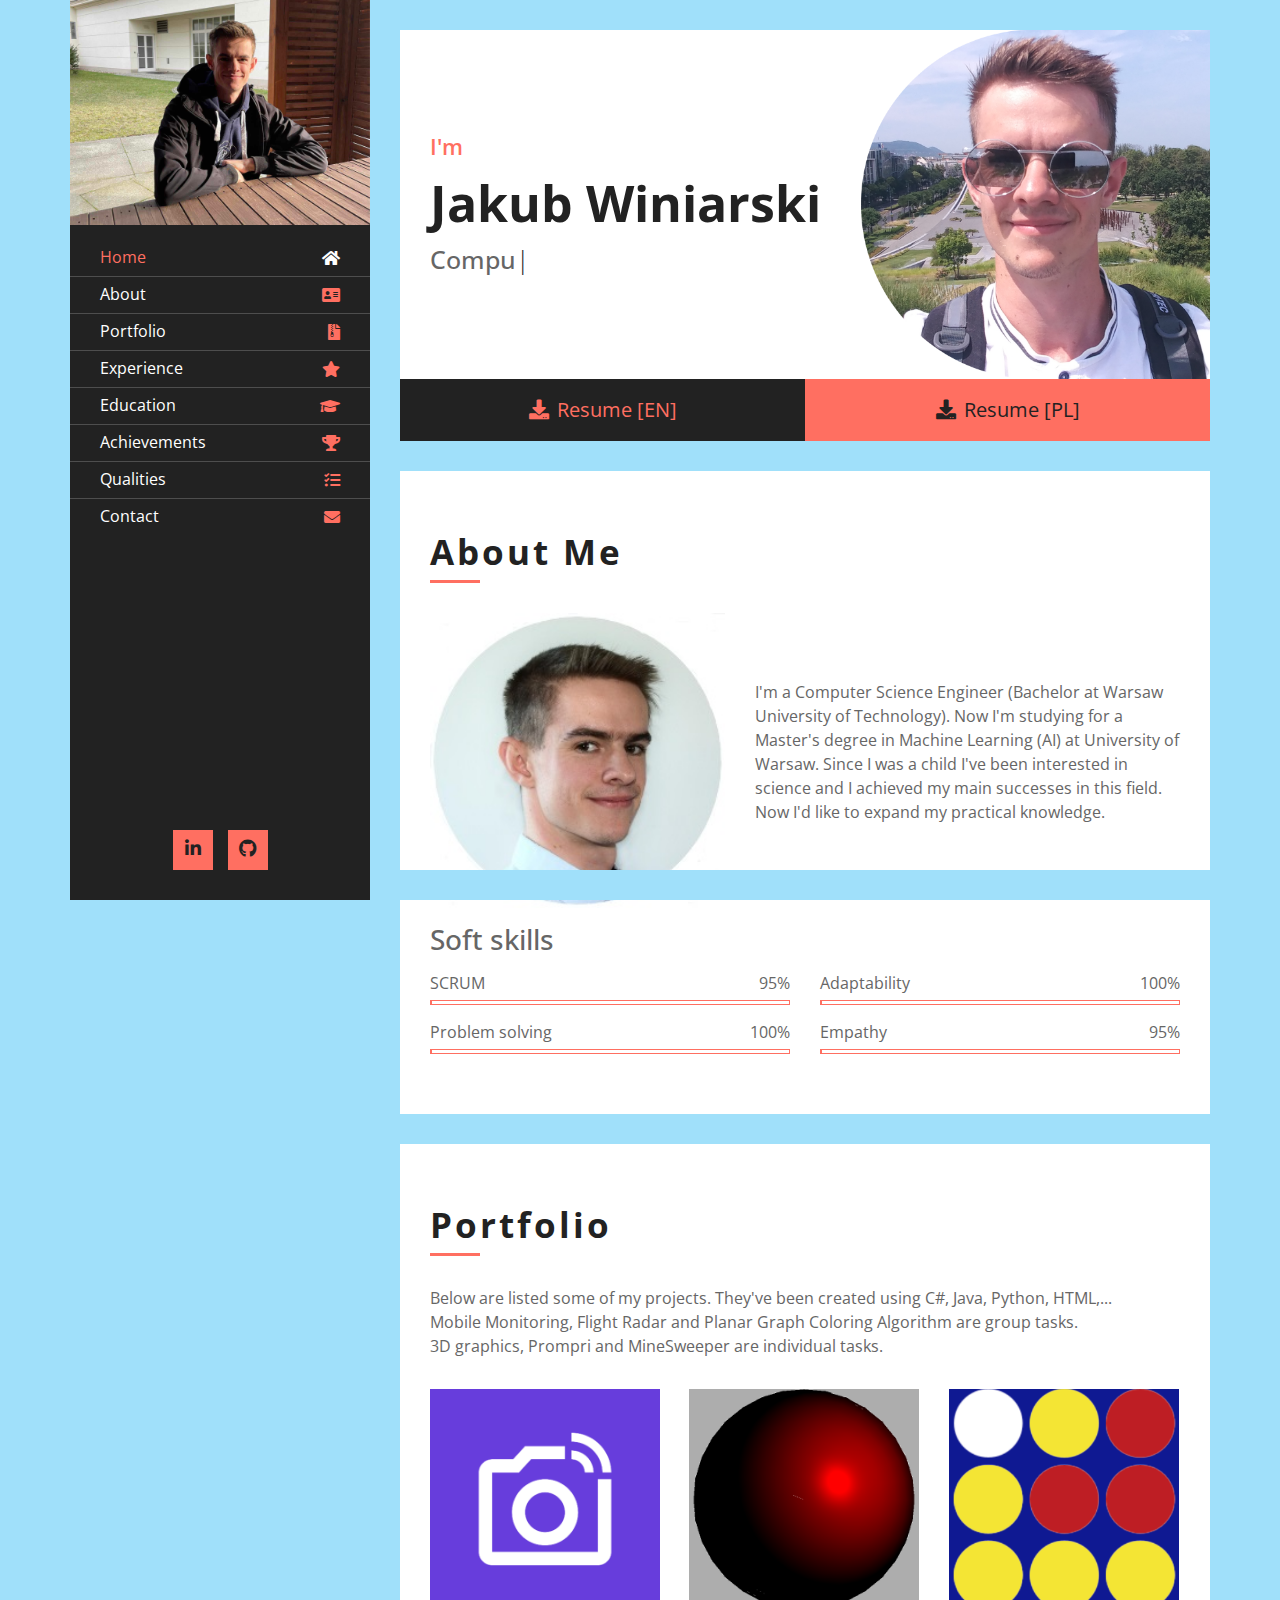
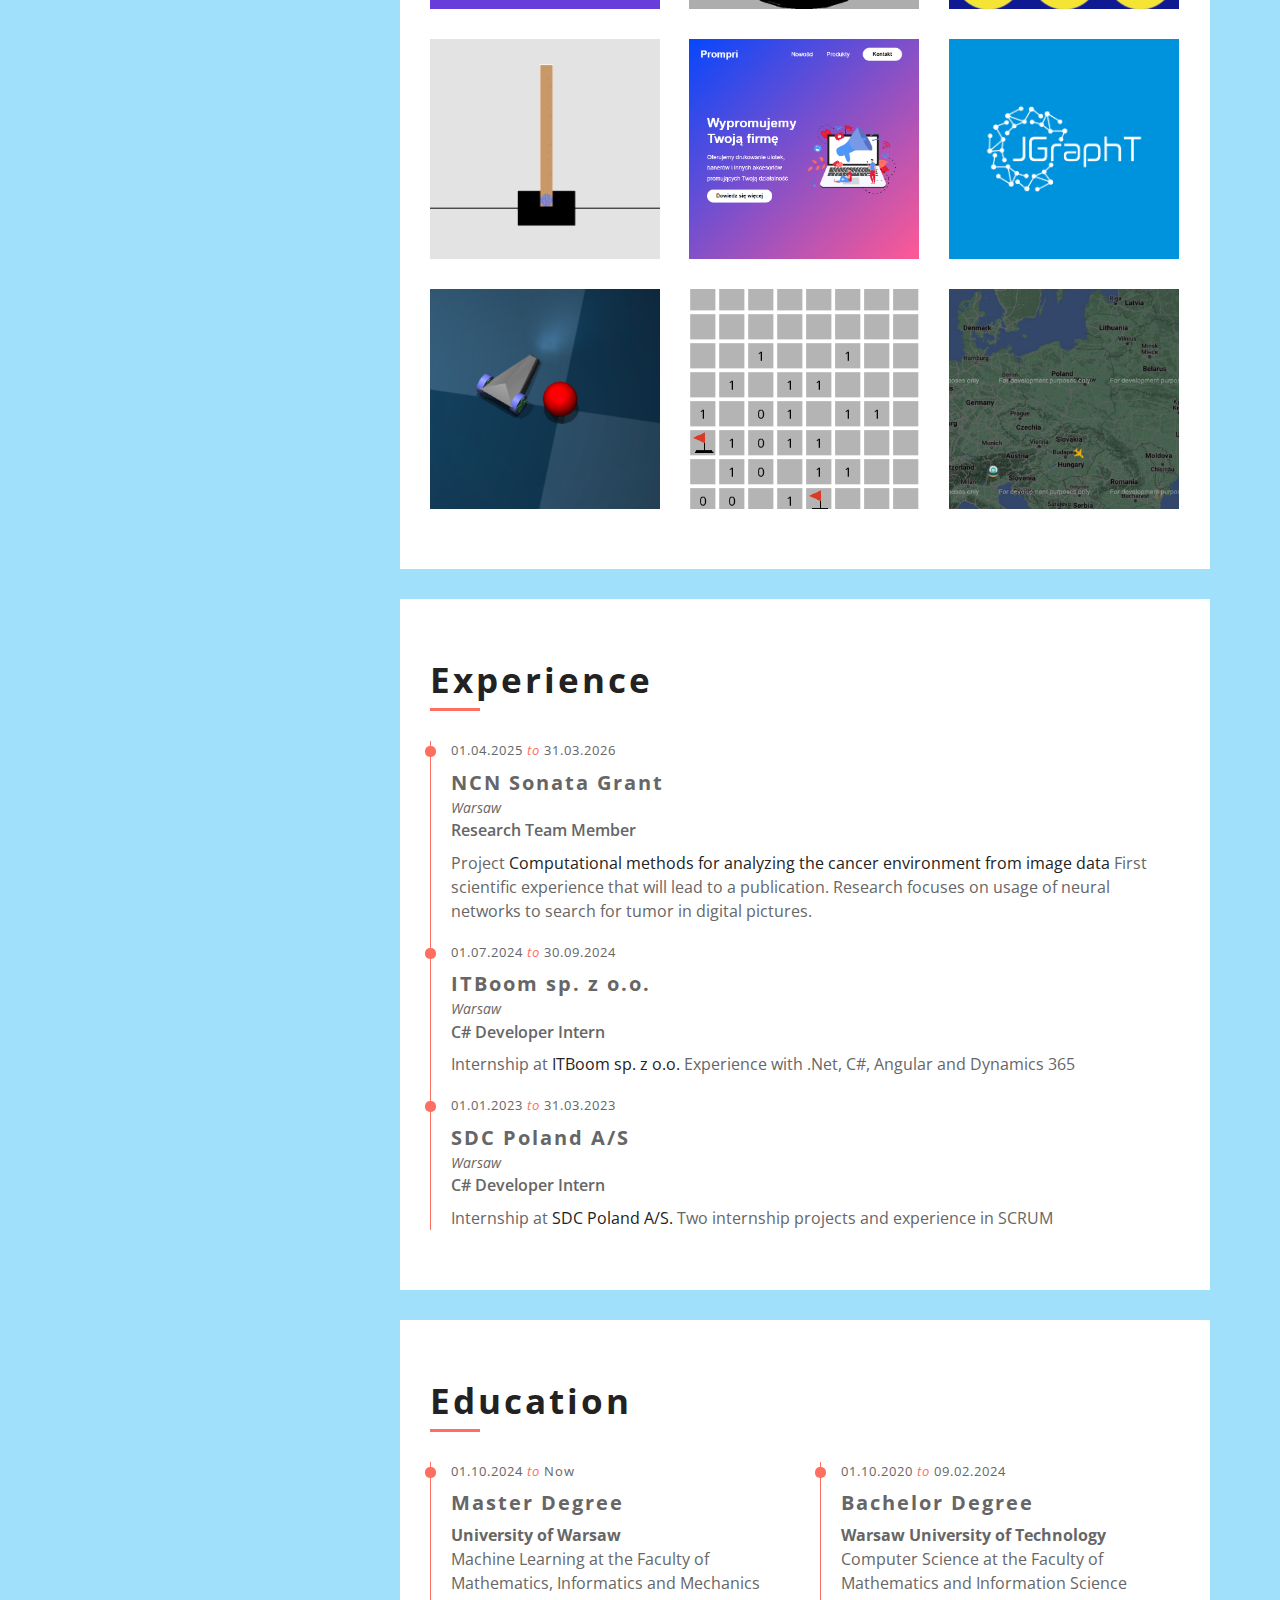
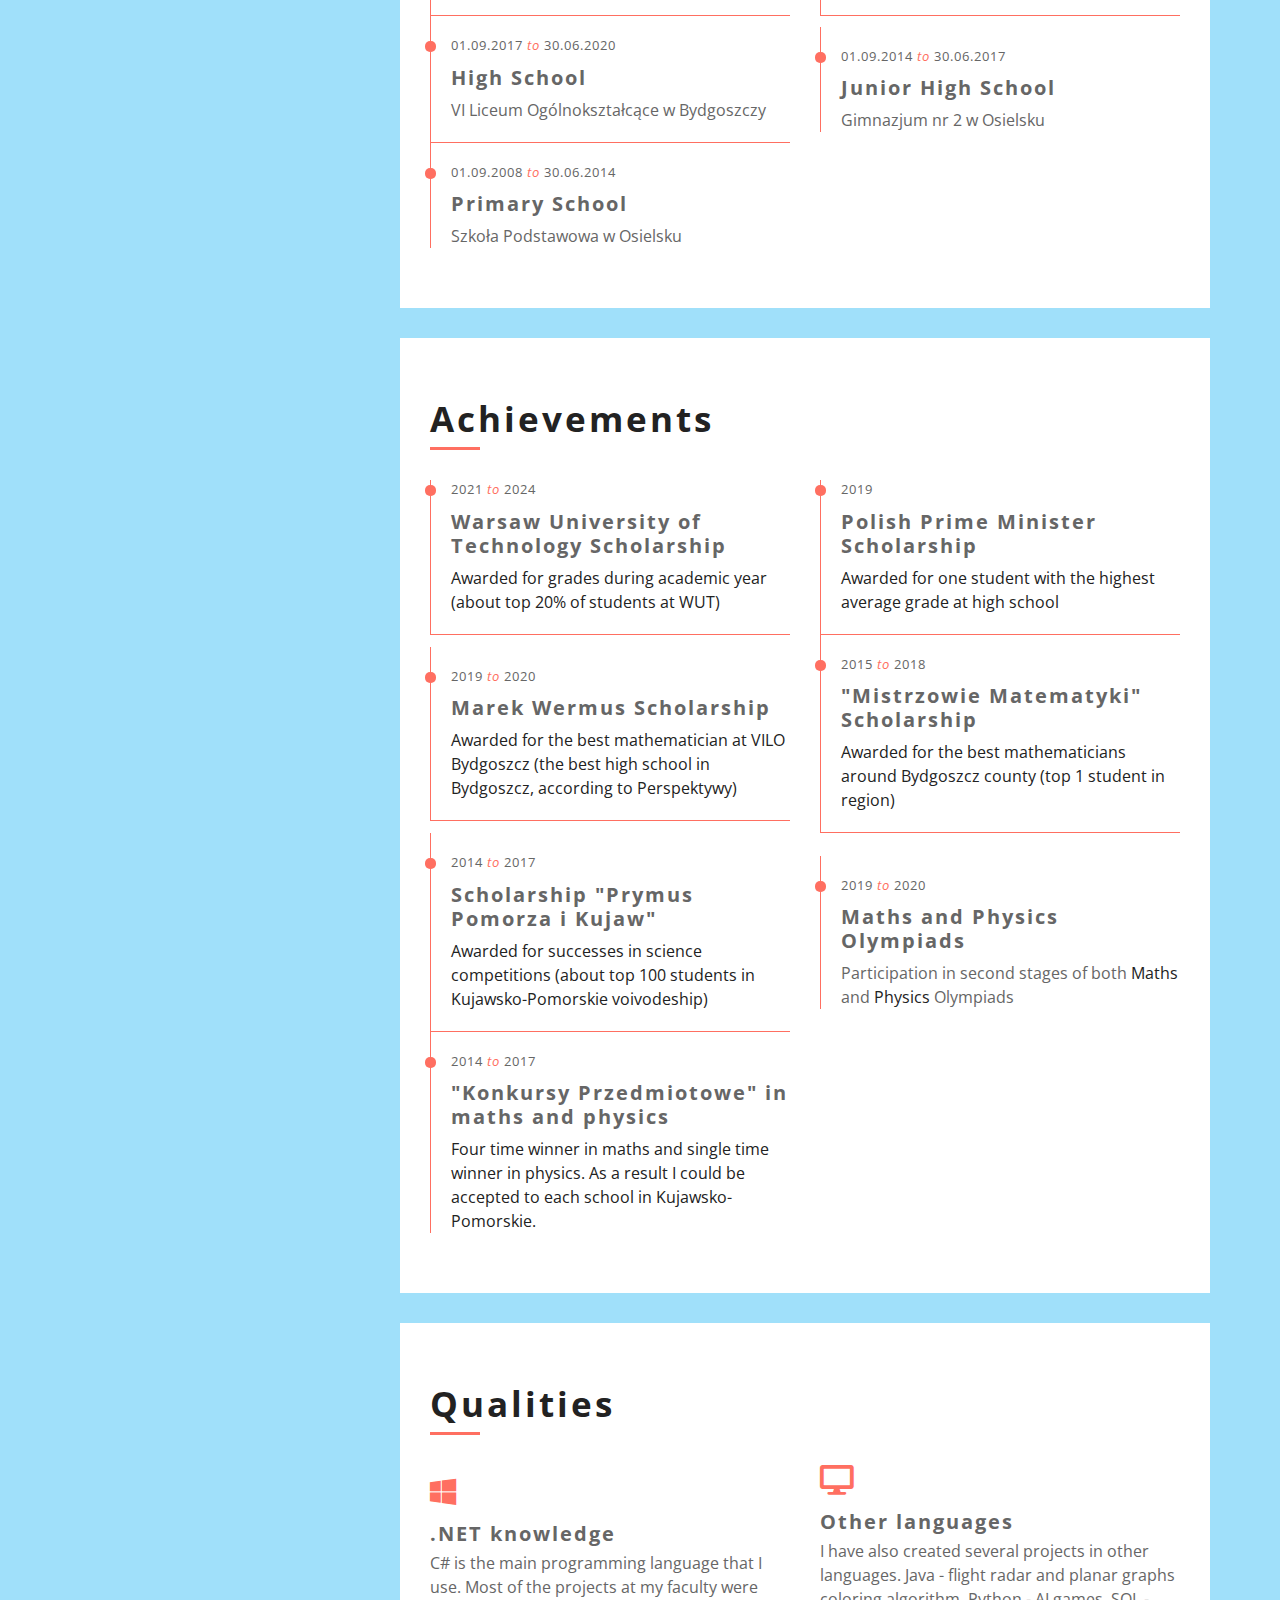
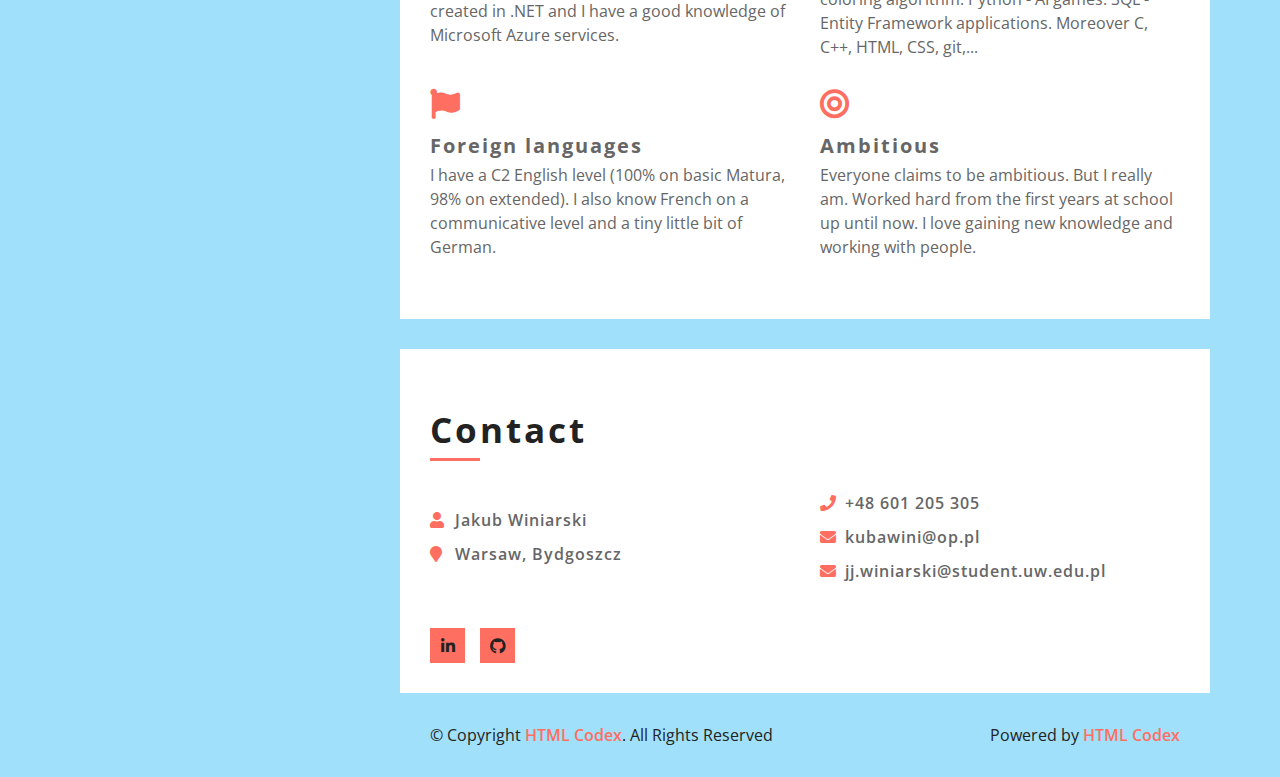
<file: index.html>
<!DOCTYPE html>
<html lang="en">
    <head>
        <meta charset="utf-8">
        <title>Jakub Winiarski</title>
        <meta content="width=device-width, initial-scale=1.0" name="viewport">
        <meta content="Resume Website Template Free Download" name="keywords">
        <meta content="Resume Website Template Free Download" name="description">

        <!-- Favicon -->
        <link href="src/rubber-duck.png" rel="icon">

        <!-- Google Fonts -->
        <link href="https://fonts.googleapis.com/css2?family=Open+Sans:300;400;600;700;800&display=swap" rel="stylesheet">

        <!-- CSS Libraries -->
        <link href="https://stackpath.bootstrapcdn.com/bootstrap/4.4.1/css/bootstrap.min.css" rel="stylesheet">
        <link href="https://cdnjs.cloudflare.com/ajax/libs/font-awesome/5.10.0/css/all.min.css" rel="stylesheet">
        <link href="lib/slick/slick.css" rel="stylesheet">
        <link href="lib/slick/slick-theme.css" rel="stylesheet">
        <link href="lib/lightbox/css/lightbox.min.css" rel="stylesheet">

        <!-- Template Stylesheet -->
        <link href="css/style.css" rel="stylesheet">
    </head>

    <body data-spy="scroll" data-target=".navbar" data-offset="51">
        <div class="wrapper">
            <div class="sidebar">
                <div class="sidebar-header">
                    <img src="src/profile.jpg" alt="Image">
                </div>
                <div class="sidebar-content">
                    <nav class="navbar navbar-expand-md bg-dark navbar-dark">
                        <a href="#" class="navbar-brand">Navigation</a>
                        <button type="button" class="navbar-toggler" data-toggle="collapse" data-target="#navbarCollapse">
                            <span class="navbar-toggler-icon"></span>
                        </button>
                        <div class="collapse navbar-collapse" id="navbarCollapse">
                            <ul class="nav navbar-nav">
                                <li class="nav-item">
                                    <a class="nav-link" href="#header">Home<i class="fa fa-home"></i></a>
                                </li>
                                <li class="nav-item">
                                    <a class="nav-link" href="#about">About<i class="fa fa-address-card"></i></a>
                                </li>
                                <li class="nav-item">
                                    <a class="nav-link" href="#portfolio">Portfolio<i class="fa fa-file-archive"></i></a>
                                </li>
                                <li class="nav-item">
                                    <a class="nav-link" href="#experience">Experience<i class="fa fa-star"></i></a>
                                </li>
                                <li class="nav-item">
                                    <a class="nav-link" href="#education">Education<i class="fa fa-graduation-cap"></i></a>
                                </li>
                                <li class="nav-item">
                                    <a class="nav-link" href="#achievements">Achievements<i class="fa fa-trophy"></i></a>
                                </li>
                                <li class="nav-item">
                                    <a class="nav-link" href="#service"> Qualities <i class="fa fa-tasks"></i></a>
                                </li>
                                <li class="nav-item">
                                    <a class="nav-link" href="#contact">Contact<i class="fa fa-envelope"></i></a>
                                </li>
                            </ul>
                        </div>
                    </nav>
                </div>
                <div class="sidebar-footer">
                    <a href="https://www.linkedin.com/in/jakub-winiarski-710ba7255/"><i class="fab fa-linkedin-in"></i></a>
                    <a href="https://github.com/kubawini"><i class="fab fa-github"></i></a>
                </div>
            </div>
            <div class="content">
                <!-- Header Start -->
                <div class="header" id="header">
                    <div class="content-inner">
                        <p>I'm</p>
                        <h1>Jakub Winiarski</h1>
                        <h2></h2>
                        <div class="typed-text">Computer Science Engineer, C# Developer, Machine Learning student</div>
                    </div>
                </div>
                <!-- Header End -->
                
                <!-- Large Button Start -->
                <div class="large-btn">
                    <div class="content-inner">
                        <a class="btn" href="src/JakubWiniarskiCVen.pdf"><i class="fa fa-download"></i>Resume [EN]</a>
                        <a class="btn" href="src/JakubWiniarskiCVpl.pdf"><i class="fa fa-download"></i>Resume [PL]</a>
                    </div>
                </div>
                <!-- Large Button End -->
                
                <!-- About Start -->
                <div class="about" id="about">
                    <div class="content-inner">
                        <div class="content-header">
                            <h2>About Me</h2>
                        </div>
                        <div class="row align-items-center">
                            <div class="col-md-6 col-lg-5">
                                <img src="src/about.jpg" alt="Image">
                            </div>
                            <div class="col-md-6 col-lg-7">
                                <p>
                                    I'm a Computer Science Engineer (Bachelor at Warsaw University of Technology).
                                    Now I'm studying for a Master's degree in Machine Learning (AI) at University of Warsaw.
                                    Since I was a child I've been interested in science and I achieved my main successes in this field.
                                    Now I'd like to expand my practical knowledge.
                                </p>
                            </div>
                        </div>
                        
                        <h3 style="padding-top: 15px;margin-bottom: 0px;"> Soft skills </h3>
                        
                        <div class="row">
                            <div class="col-md-6">
                                <div class="skills">
                                    <div class="skill-name">
                                        <p>SCRUM</p><p>95%</p>
                                    </div>
                                    <div class="progress">
                                        <div class="progress-bar" role="progressbar" aria-valuenow="95" aria-valuemin="0" aria-valuemax="100"></div>
                                    </div>
                                    <div class="skill-name">
                                        <p>Problem solving</p><p>100%</p>
                                    </div>
                                    <div class="progress">
                                        <div class="progress-bar" role="progressbar" aria-valuenow="100" aria-valuemin="0" aria-valuemax="100"></div>
                                    </div>
                                </div>
                            </div>
                            <div class="col-md-6">
                                <div class="skills">
                                    <div class="skill-name">
                                        <p>Adaptability</p><p>100%</p>
                                    </div>
                                    <div class="progress">
                                        <div class="progress-bar" role="progressbar" aria-valuenow="100" aria-valuemin="0" aria-valuemax="100"></div>
                                    </div>
                                    <div class="skill-name">
                                        <p>Empathy</p><p>95%</p>
                                    </div>
                                    <div class="progress">
                                        <div class="progress-bar" role="progressbar" aria-valuenow="95" aria-valuemin="0" aria-valuemax="100"></div>
                                    </div>
                                </div>
                            </div>
                        </div>
                    </div>
                </div>
                <!-- About End -->

                <!-- Portfolio Start -->
                <div class="portfolio" id="portfolio">
                    <div class="content-inner">
                        <div class="content-header">
                            <h2>Portfolio</h2>
                        </div>
                        <p style="padding-bottom: 15px;">
                            Below are listed some of my projects. They've been created using C#, Java, Python, HTML,... </br>
                            Mobile Monitoring, Flight Radar and Planar Graph Coloring Algorithm are group tasks. </br>
                            3D graphics, Prompri and MineSweeper are individual tasks.
                        </p>
                        <div class="row portfolio-container">
                            <div class="col-lg-4 col-md-6 portfolio-item web-des">
                                <div class="portfolio-wrap">
                                    <figure>
                                        <img src="src/MobileMonitoring.png" class="img-fluid" alt="">
                                        <a href="src/Mobile monitoring.mp4" class="link-preview" title="Preview"><i class="fa fa-eye"></i></a>
                                        <a href="https://github.com/MoonTech/MobileMonitoringBackend" class="link-details" title="More Details"><i class="fab fa-github"></i></a>
                                        <a class="portfolio-title" href="src/Mobile monitoring.mp4">Mobile Monitoring <span> [C#] Backend for the project. Mobiles serve as cameras and web app for watching live streams. </span></a>
                                    </figure>
                                </div>
                            </div>

                            <div class="col-lg-4 col-md-6 portfolio-item web-des">
                                <div class="portfolio-wrap">
                                    <figure>
                                        <img src="src/kula.png" class="img-fluid" alt="">
                                        <a href="src/film.mp4" class="link-preview" title="Preview"><i class="fa fa-eye"></i></a>
                                        <a href="https://github.com/kubawini/3Dsimulatorv2" class="link-details" title="More Details"><i class="fab fa-github"></i></a>
                                        <a class="portfolio-title" href="src/film.mp4"> 3D graphics <span> [C#,WPF] 3D graphics on CPU. All drawing algorithms implemented by myself.</span></a>
                                    </figure>
                                </div>
                            </div>

                            <div class="col-lg-4 col-md-6 portfolio-item web-des">
                                <div class="portfolio-wrap">
                                    <figure>
                                        <img src="src/connect4.png" class="img-fluid" alt="">
                                        <a href="src/connect4-big.png" class="link-preview" data-lightbox="portfolioeye" data-title="Connect 4" title="Preview"><i class="fa fa-eye"></i></a>
                                        <a href="https://github.com/kubawini/Connect4" class="link-details" title="More Details"><i class="fab fa-github"></i></a>
                                        <a class="portfolio-title" href="src/connect4-big.png" data-lightbox="portfolio" data-title="Connect 4"> Connect 4 <span> [Kotlin] In single player mode user plays against AI algorithm based on Monte Carlo Tree Search.  </span></a>
                                    </figure>
                                </div>
                            </div>

                            <div class="col-lg-4 col-md-6 portfolio-item web-des">
                                <div class="portfolio-wrap">
                                    <figure>
                                        <img src="src/cartpole.png" class="img-fluid" alt="">
                                        <a href="src/cartpole-big.png" class="link-preview" data-lightbox="portfolioeye" data-title="Cart Pole" title="Preview"><i class="fa fa-eye"></i></a>
                                        <a href="https://github.com/kubawini/GymControl" class="link-details" title="More Details"><i class="fab fa-github"></i></a>
                                        <a class="portfolio-title" href="src/cartpole-big.png" data-lightbox="portfolio" data-title="Cart Pole"> Cart Pole <span> [Python] Comparison of different algorithms (RL, evolutionary algorithms, MCTS) on Open AI gym environment. </span></a>
                                    </figure>
                                </div>
                            </div>

                            <div class="col-lg-4 col-md-6 portfolio-item web-dev">
                                <div class="portfolio-wrap">
                                    <figure>
                                        <img src="src/prompri.png" class="img-fluid" alt="">
                                        <a href="src/prompri-big.png" class="link-preview" data-lightbox="portfolioeye" data-title="Prompri" title="Preview"><i class="fa fa-eye"></i></a>
                                        <a href="https://prompri.pl/" class="link-details" title="More Details"><i class="fa fa-globe"></i></a>
                                        <a class="portfolio-title" href="src/prompri-big.png" data-lightbox="portfolio" data-title="Prompri"> Prompri.pl <span> [HTML,CSS,JS] Web page for a marketing company (project suspended) </span></a>
                                    </figure>
                                </div>
                            </div>

                            <div class="col-lg-4 col-md-6 portfolio-item web-des">
                                <div class="portfolio-wrap">
                                    <figure>
                                        <img src="src/jgraph.png" class="img-fluid" alt="">
                                        <a href="src/jgraph-big.png" class="link-preview" data-lightbox="portfolioeye" data-title="Planar Graph Coloring" title="Preview"><i class="fa fa-eye"></i></a>
                                        <a href="https://github.com/Parker7123/three-coloring" class="link-details" title="More Details"><i class="fab fa-github"></i></a>
                                        <a class="portfolio-title" href="src/jgraph-big.png" data-lightbox="portfolio" data-title="Planar Graph Coloring"> Planar Graph Coloring <span> [Java] Advanced algorithm for 3-coloring planar graphs. NP-difficult. Complexity: 2^(O(sqrt(n))).  </span></a>
                                    </figure>
                                </div>
                            </div>

                            <div class="col-lg-4 col-md-6 portfolio-item web-des">
                                <div class="portfolio-wrap">
                                    <figure>
                                        <img src="src/robot-control.png" class="img-fluid" alt="">
                                        <a href="src/robot-control.png" class="link-preview" data-lightbox="portfolioeye" data-title="Robot Control" title="Preview"><i class="fa fa-eye"></i></a>
                                        <a href="https://github.com/kubawini/rc-hw2" class="link-details" title="More Details"><i class="fab fa-github"></i></a>
                                        <a class="portfolio-title" href="src/robot-control.png" data-lightbox="portfolio" data-title="Robot Control"> Robot Control <span> [Python] Controlling a robot based on visual input in Mujoco. </span></a>
                                    </figure>
                                </div>
                            </div>

                            <div class="col-lg-4 col-md-6 portfolio-item web-des">
                                <div class="portfolio-wrap">
                                    <figure>
                                        <img src="src/mine-sweeper.png" class="img-fluid" alt="">
                                        <a href="src/mine-sweeper-big.png" class="link-preview" title="Preview" data-lightbox="portfolioeye" data-title="MineSweeper"><i class="fa fa-eye"></i></a>
                                        <a href="https://github.com/kubawini/MineSweeper" class="link-details" title="More Details"><i class="fab fa-github"></i></a>
                                        <a class="portfolio-title" href="src/mine-sweeper-big.png" data-lightbox="portfolio" data-title="MineSweeper"> MineSweeper <span> [Python] Game with AI module. Laboratory task from Harvard CS50 course. </span></a>
                                    </figure>
                                </div>
                            </div>

                            <div class="col-lg-4 col-md-6 portfolio-item web-des">
                                <div class="portfolio-wrap">
                                    <figure>
                                        <img src="src/flight-radar.png" class="img-fluid" alt="">
                                        <a href="src/flight-radar-big.png" class="link-preview" data-lightbox="portfolioeye" data-title="Flight Radar" title="Preview"><i class="fa fa-eye"></i></a>
                                        <a href="https://bitbucket.org/kubawini/zpoif_2022_zespol_13/src/main/" class="link-details" title="More Details"><i class="fab fa-bitbucket" aria-hidden="true"></i></a>
                                        <a class="portfolio-title" href="src/flight-radar-big.png" data-lightbox="portfolio" data-title="Flight Radar"> Flight Radar <span> [Java] Desktop Application for live filtering planes. </span></a>
                                    </figure>
                                </div>
                            </div>

                        </div>
                    </div>
                </div>
                <!-- Portfolio End -->

                <!-- Experience Start -->
                <div class="experience" id="experience">
                    <div class="content-inner">
                        <div class="content-header">
                            <h2>Experience</h2>
                        </div>
                        <div class="row align-items-center">
                            <div class="col-md-6" style="flex:0 0 100%;max-width:100%">
                                <div class="exp-col" style="padding-bottom: 20px;">
                                    <span>01.04.2025 <i>to</i> 31.03.2026 </span>
                                    <h3> NCN Sonata Grant </h3>
                                    <h4>Warsaw</h4>
                                    <h5> Research Team Member </h5>
                                    <p> Project <a href="https://mimuw.edu.pl/media/uploads/info-files/gr-7295-stypendium-pl.pdf"> Computational methods for analyzing the cancer environment from image data </a> First scientific experience that will lead to a publication. Research focuses on usage of neural networks to search for tumor in digital pictures. </p>
                                </div>
                            </div>
                        </div>
                        <div class="row align-items-center">
                            <div class="col-md-6" style="flex:0 0 100%;max-width:100%">
                                <div class="exp-col" style="padding-bottom: 20px;">
                                    <span>01.07.2024 <i>to</i> 30.09.2024 </span>
                                    <h3> ITBoom sp. z o.o. </h3>
                                    <h4>Warsaw</h4>
                                    <h5> C# Developer Intern</h5>
                                    <p> Internship at <a href="https://itboom.pl/"> ITBoom sp. z o.o. </a> Experience with .Net, C#, Angular and Dynamics 365 </p>
                                </div>
                            </div>
                        </div>
                        <div class="row align-items-center">
                            <div class="col-md-6" style="flex:0 0 100%;max-width:100%">
                                <div class="exp-col">
                                    <span>01.01.2023 <i>to</i> 31.03.2023</span>
                                    <h3>SDC Poland A/S</h3>
                                    <h4>Warsaw</h4>
                                    <h5> C# Developer Intern</h5>
                                    <p> Internship at <a href="https://www.sdc.dk/en/polen"> SDC Poland A/S. </a> Two internship projects and experience in SCRUM</p>
                                </div>
                            </div>
                        </div>
                    </div>
                </div>
                <!-- Experience End -->

                
                <!-- Education Start -->
                <div class="education" id="education">
                    <div class="content-inner">
                        <div class="content-header">
                            <h2>Education</h2>
                        </div>
                        <div class="row align-items-center">
                            <div class="col-md-6">
                                <div class="edu-col">
                                    <span>01.10.2024 <i>to</i> Now </span>
                                    <h3> Master Degree</h3>
                                    <p> <b> University of Warsaw </b>
                                    <br> Machine Learning at the Faculty of Mathematics, Informatics and Mechanics </p>
                                </div>
                            </div>
                            <div class="col-md-6">
                                <div class="edu-col">
                                    <span>01.10.2020 <i>to</i> 09.02.2024</span>
                                    <h3>Bachelor Degree</h3>
                                    <p><b> Warsaw University of Technology</b>
                                    <br> Computer Science at the Faculty of Mathematics and Information Science </p>
                                </div>
                            </div>
                            <div class="col-md-6">
                                <div class="edu-col">
                                    <span>01.09.2017 <i>to</i> 30.06.2020</span>
                                    <h3>High School</h3>
                                    <p> VI Liceum Ogólnokształcące w Bydgoszczy</p>
                                </div>
                            </div>
                            <div class="col-md-6">
                                <div class="edu-col">
                                    <span>01.09.2014 <i>to</i> 30.06.2017</span>
                                    <h3>Junior High School</h3>
                                    <p> Gimnazjum nr 2 w Osielsku</p>
                                </div>
                            </div>
                            <div class="col-md-6">
                                <div class="edu-col">
                                    <span>01.09.2008 <i>to</i> 30.06.2014</span>
                                    <h3>Primary School</h3>
                                    <p> Szkoła Podstawowa w Osielsku</p>
                                </div>
                            </div>
                        </div>
                    </div>
                </div>
                <!-- Education End -->
                
                
                <!-- Achievements Start -->
                <div class="education" id="achievements">
                    <div class="content-inner">
                        <div class="content-header">
                            <h2>Achievements</h2>
                        </div>
                        <div class="row align-items-center">
                            <div class="col-md-6">
                                <div class="edu-col">
                                    <span> 2021 <i>to</i> 2024 </span>
                                    <h3> Warsaw University of Technology Scholarship </h3>
                                    <a href="https://www.bss.pw.edu.pl/Stypendia/Stypendia-z-Funduszu-Stypendialnego/Stypendium-Rektora"> 
                                        Awarded for grades during academic year (about top 20% of students at WUT) </a>
                                </div>
                            </div>
                            <div class="col-md-6">
                                <div class="edu-col">
                                    <span> 2019 </span>
                                    <h3> Polish Prime Minister Scholarship </h3>
                                    <a href="https://www.gov.pl/web/edukacja/stypendia"> 
                                        Awarded for one student with the highest average grade at high school </a>
                                </div>
                            </div>
                            <div class="col-md-6">
                                <div class="edu-col">
                                    <span> 2019 <i>to</i> 2020 </span>
                                    <h3> Marek Wermus Scholarship </h3>
                                    <a href="http://dokumenty.vilo.bydgoszcz.pl/Regulamin_przyznawania_Stypendium_im_Marka_Wermusa.pdf"> 
                                        Awarded for the best mathematician at VILO Bydgoszcz (the best high school in Bydgoszcz, according to Perspektywy) </a>
                                </div>
                            </div>
                            <div class="col-md-6">
                                <div class="edu-col">
                                    <span> 2015 <i>to</i> 2018 </span>
                                    <h3> "Mistrzowie Matematyki" Scholarship </h3>
                                    <a href="https://www.srsk.org.pl/?module=readmore&url=&idnews=101"> 
                                        Awarded for the best mathematicians around Bydgoszcz county (top 1 student in region) </a>
                                </div>
                            </div>
                            <div class="col-md-6">
                                <div class="edu-col">
                                    <span> 2014 <i>to</i> 2017 </span>
                                    <h3> Scholarship "Prymus Pomorza i Kujaw" </h3>
                                    <a href="https://prymus.kujawsko-pomorskie.pl/"> 
                                        Awarded for successes in science competitions (about top 100 students in Kujawsko-Pomorskie voivodeship) </a>
                                </div>
                            </div>
                            <div class="col-md-6">
                                <div class="edu-col">
                                    <span> 2019 <i>to</i> 2020 </span>
                                    <h3> Maths and Physics Olympiads </h3>
                                    <p>Participation in second stages of both <a href="https://om.sem.edu.pl/previous_olympiads/#71@Lista_zakwalifikowanych_do_2_etapu"> Maths </a>
                                        and <a href="https://www.kgof.edu.pl/?p=aktualnosci"> Physics </a> Olympiads</p>
                                    <a href="https://prymus.kujawsko-pomorskie.pl/"> 
                                         </a>
                                </div>
                            </div>
                            <div class="col-md-6">
                                <div class="edu-col">
                                    <span> 2014 <i>to</i> 2017 </span>
                                    <h3> "Konkursy Przedmiotowe" in maths and physics </h3>
                                    <a href="http://www.kuratorium.bydgoszcz.uw.gov.pl/main.php?vfind=winiarski&vsort=-1&vdir=-1&start=konkursy&menu=0&item=0&pnr=0&funk=4&funk_id=7%2C97"> 
                                        Four time winner in maths and single time winner in physics. As a result I could be accepted to each school in Kujawsko-Pomorskie. </a>
                                </div>
                            </div>
                        </div>
                    </div>
                </div>
                <!-- Achievements Start -->
                
                <!-- Service Start -->
                <div class="service" id="service">
                    <div class="content-inner">
                        <div class="content-header">
                            <h2> Qualities </h2>
                        </div>
                        <div class="row align-items-center">
                            <div class="col-md-6">
                                <div class="srv-col">
                                    <i class="fab fa-windows"></i>
                                    <h3> .NET knowledge</h3>
                                    <p> C# is the main programming language that I use. Most of the projects at my faculty were created in .NET and I have a good knowledge of Microsoft Azure services.</p>
                                </div>
                            </div>
                            <div class="col-md-6">
                                <div class="srv-col">
                                    <i class="fa fa-desktop"></i>
                                    <h3> Other languages</h3>
                                    <p> I have also created several projects in other languages. Java - flight radar and planar graphs coloring algorithm. Python - AI games. SQL - Entity Framework applications.
                                        Moreover C, C++, HTML, CSS, git,...
                                    </p>
                                </div>
                            </div>
                            <div class="col-md-6">
                                <div class="srv-col">
                                    <i class="fa fa-flag"></i>
                                    <h3> Foreign languages </h3>
                                    <p> I have a C2 English level (100% on basic Matura, 98% on extended). I also know French on a communicative level and a tiny little bit of German. </p>
                                </div>
                            </div>
                            <div class="col-md-6">
                                <div class="srv-col">
                                    <i class="fa fa-bullseye"></i>
                                    <h3> Ambitious </h3>
                                    <p> Everyone claims to be ambitious. But I really am. Worked hard from the first years at school up until now. I love gaining new knowledge and working with people. </p>
                                </div>
                            </div>
                        </div>
                    </div>
                </div>
                <!-- Service Start -->
                
                
                
                <!-- Contact Start -->
                <div class="contact" id="contact">
                    <div class="content-inner">
                        <div class="content-header">
                            <h2>Contact</h2>
                        </div>
                        <div class="row align-items-center">
                            <div class="col-md-6">
                                <div class="contact-info">
                                    <p><i class="fa fa-user"></i>Jakub Winiarski</p>
                                    <p><i class="fa fa-map-marker"></i>Warsaw, Bydgoszcz </p>        
                                </div>
                            </div>

                            <div class="col-md-6">
                                <div class="contact-info">
                                    <p><i class="fa fa-phone"></i><a href="tel:+48601205305">+48 601 205 305</a></p>
                                    <p><i class="fa fa-envelope"></i><a href="mailto:kubawini@op.pl">kubawini@op.pl</a></p> 
                                    <p><i class="fa fa-envelope"></i><a href="mailto:kubawini@op.pl">jj.winiarski@student.uw.edu.pl</a></p> 
                                </div>
                            </div>
                            <div class="col-md-6">
                            <div class="social">
                                <a class="btn" href="https://www.linkedin.com/in/jakub-winiarski-710ba7255/"><i class="fab fa-linkedin-in"></i></a>
                                <a class="btn" href="https://github.com/kubawini"><i class="fab fa-github"></i></a>
                            </div>
                            </div>
                        </div>
                    </div>
                </div>
                <!-- Contact End -->
                
                <!-- Footer Start -->
                <div class="footer">
                    <div class="content-inner">
                        <div class="row align-items-center">
                            <div class="col-md-6">
                                <p>&copy; Copyright <a href="https://htmlcodex.com">HTML Codex</a>. All Rights Reserved</p>
                            </div>
                            <div class="col-md-6">
                                <p>Powered by <a href="https://htmlcodex.com">HTML Codex</a></p>
                            </div>
                        </div>
                    </div>
                </div>
                <!-- Footer Start -->
            </div>
        </div>
        
        <!-- Back to Top -->
        <a href="#" class="back-to-top"><i class="fa fa-angle-double-up"></i></a>
        
        <!-- JavaScript Libraries -->
        <script src="https://code.jquery.com/jquery-3.4.1.min.js"></script>
        <script src="https://stackpath.bootstrapcdn.com/bootstrap/4.4.1/js/bootstrap.bundle.min.js"></script>
        <script src="lib/easing/easing.min.js"></script>
        <script src="lib/slick/slick.min.js"></script>
        <script src="lib/typed/typed.min.js"></script>
        <script src="lib/waypoints/waypoints.min.js"></script>
        <script src="lib/isotope/isotope.pkgd.min.js"></script>
        <script src="lib/lightbox/js/lightbox.min.js"></script>
        
        <!-- Template Javascript -->
        <script src="js/main.js"></script>
    </body>
</html>
</file>
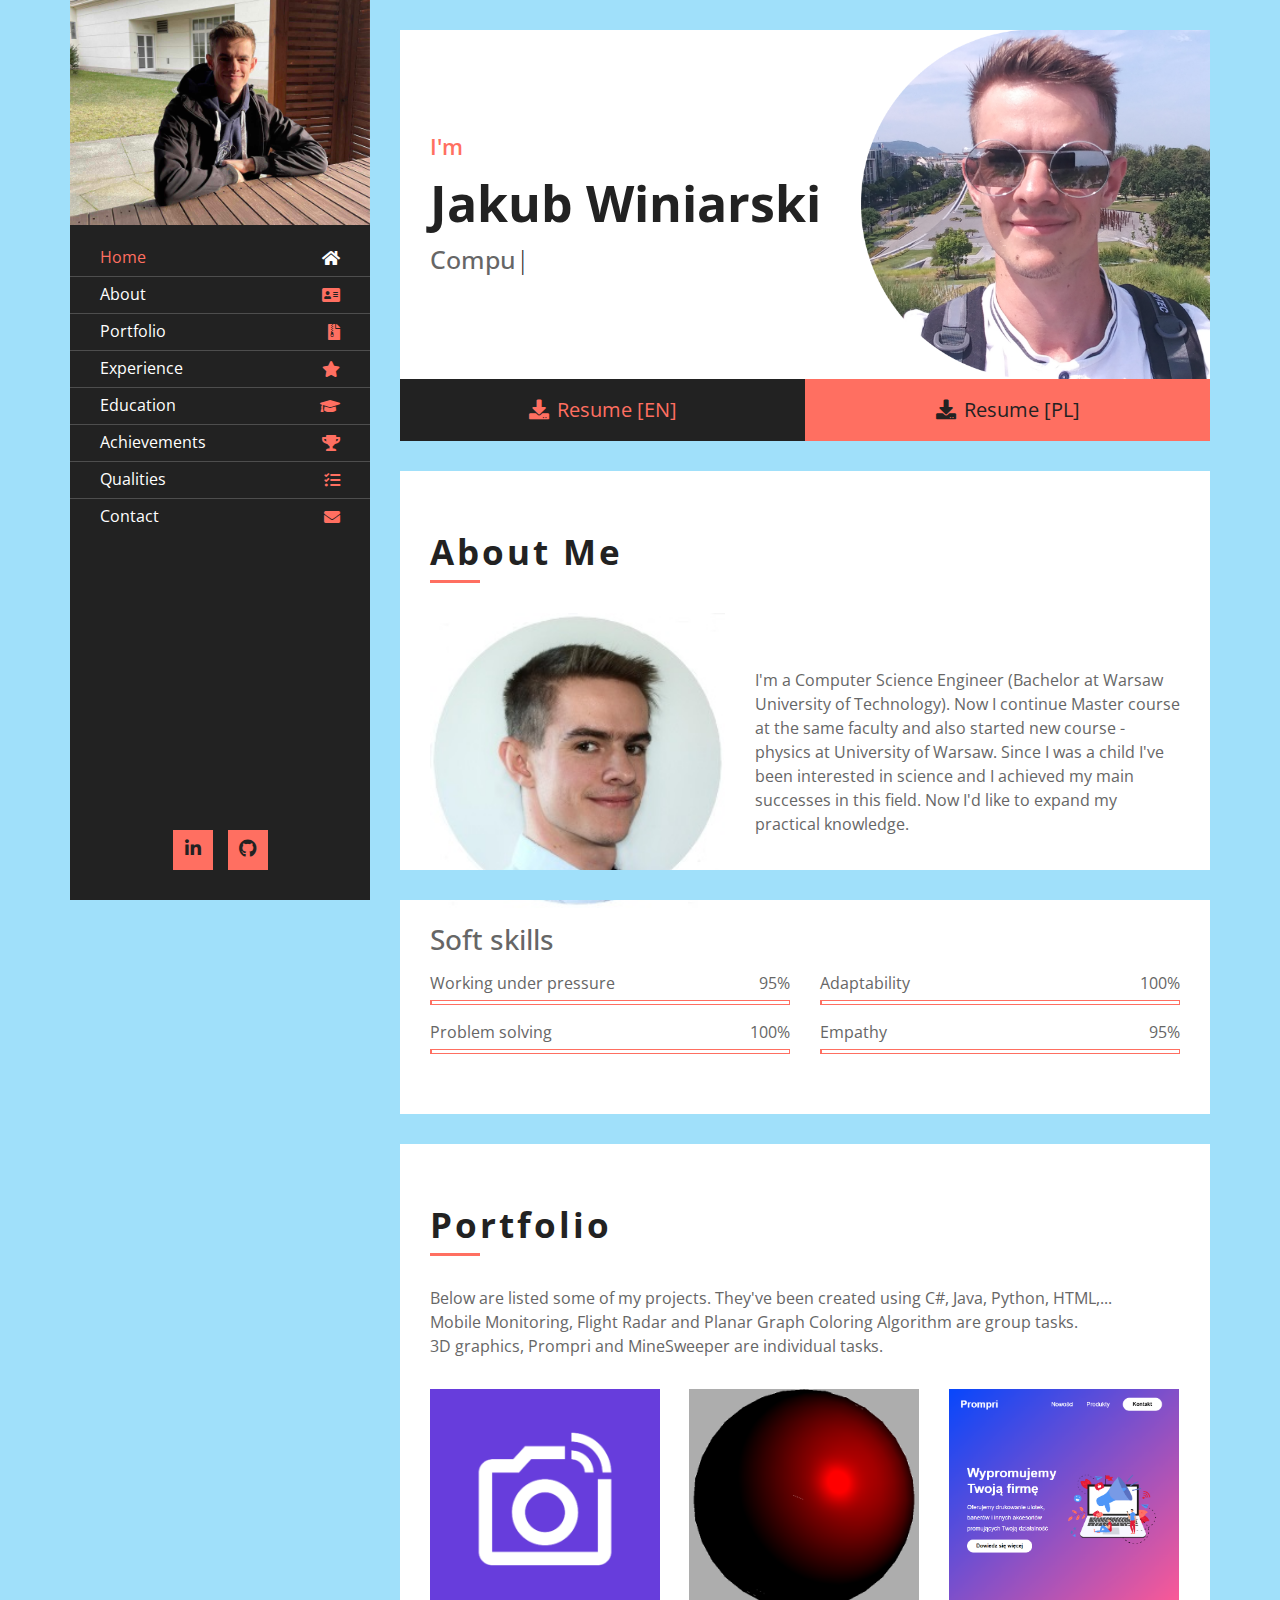
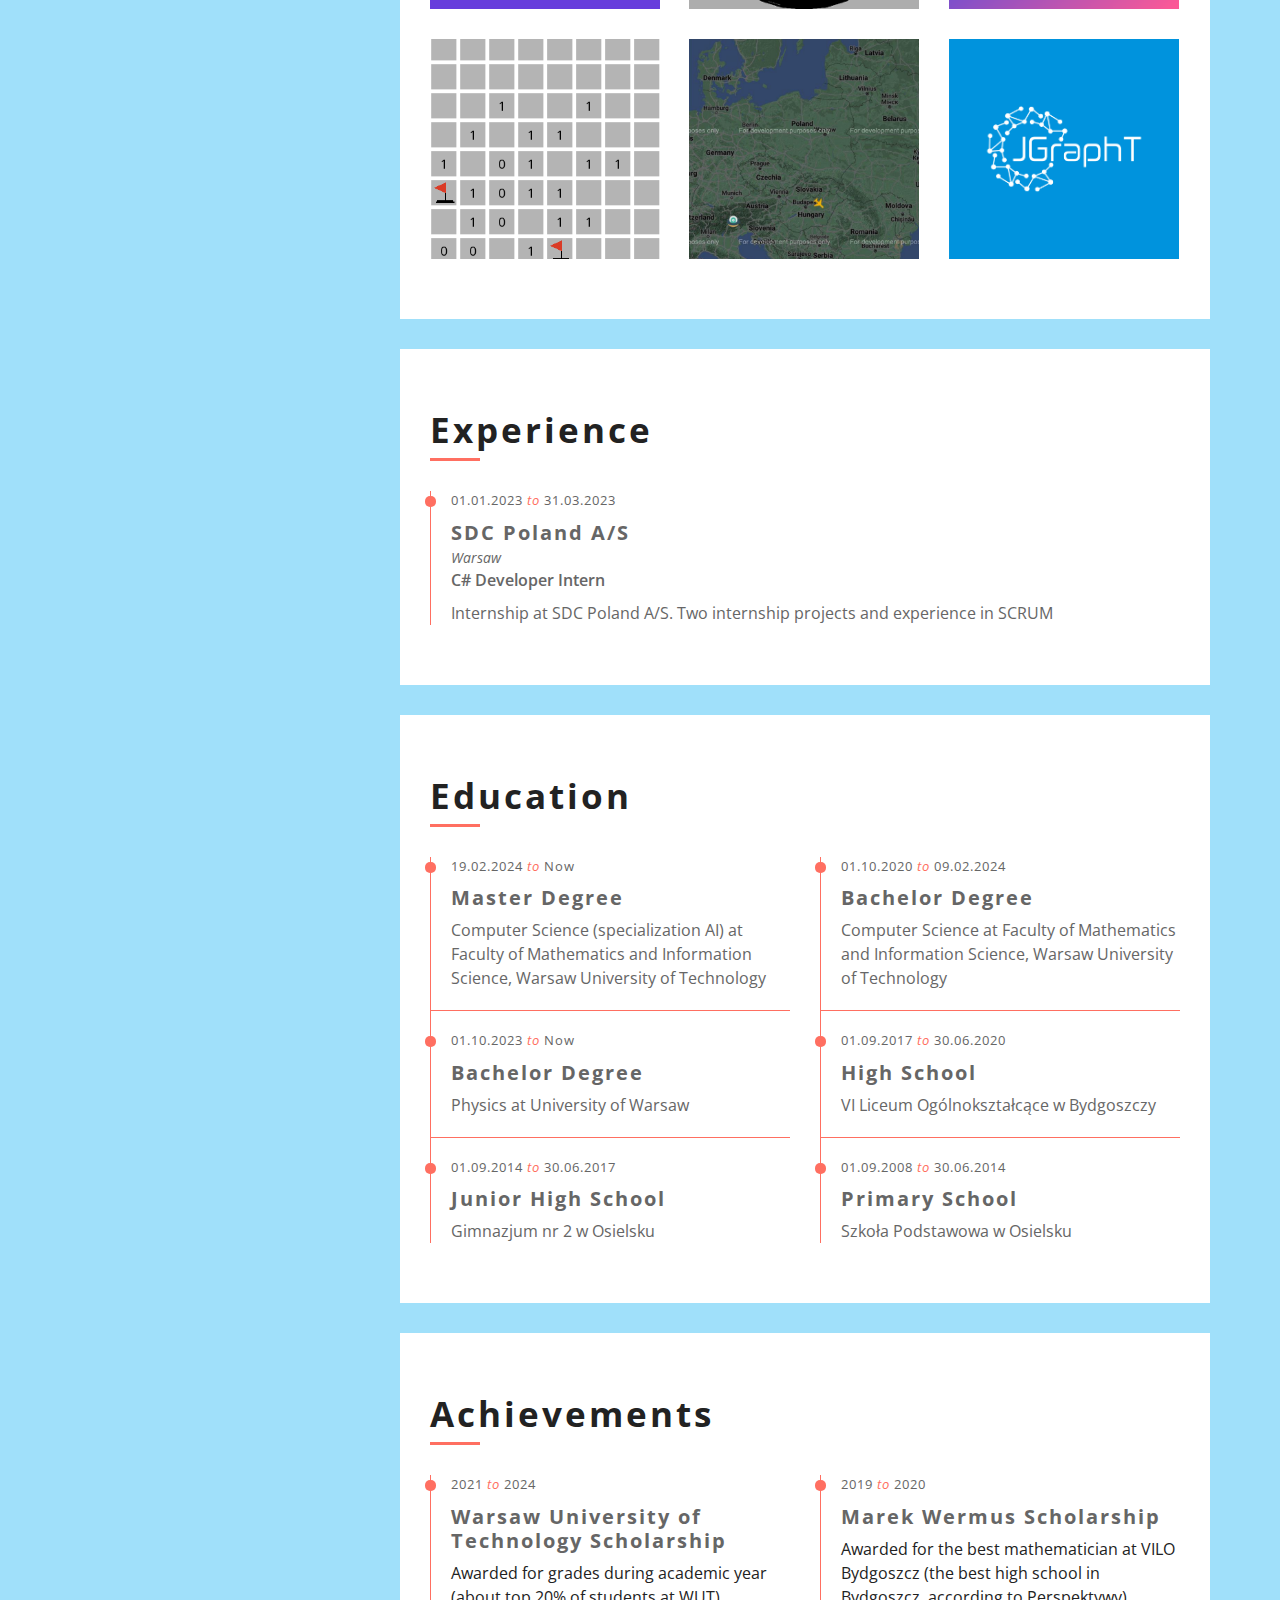
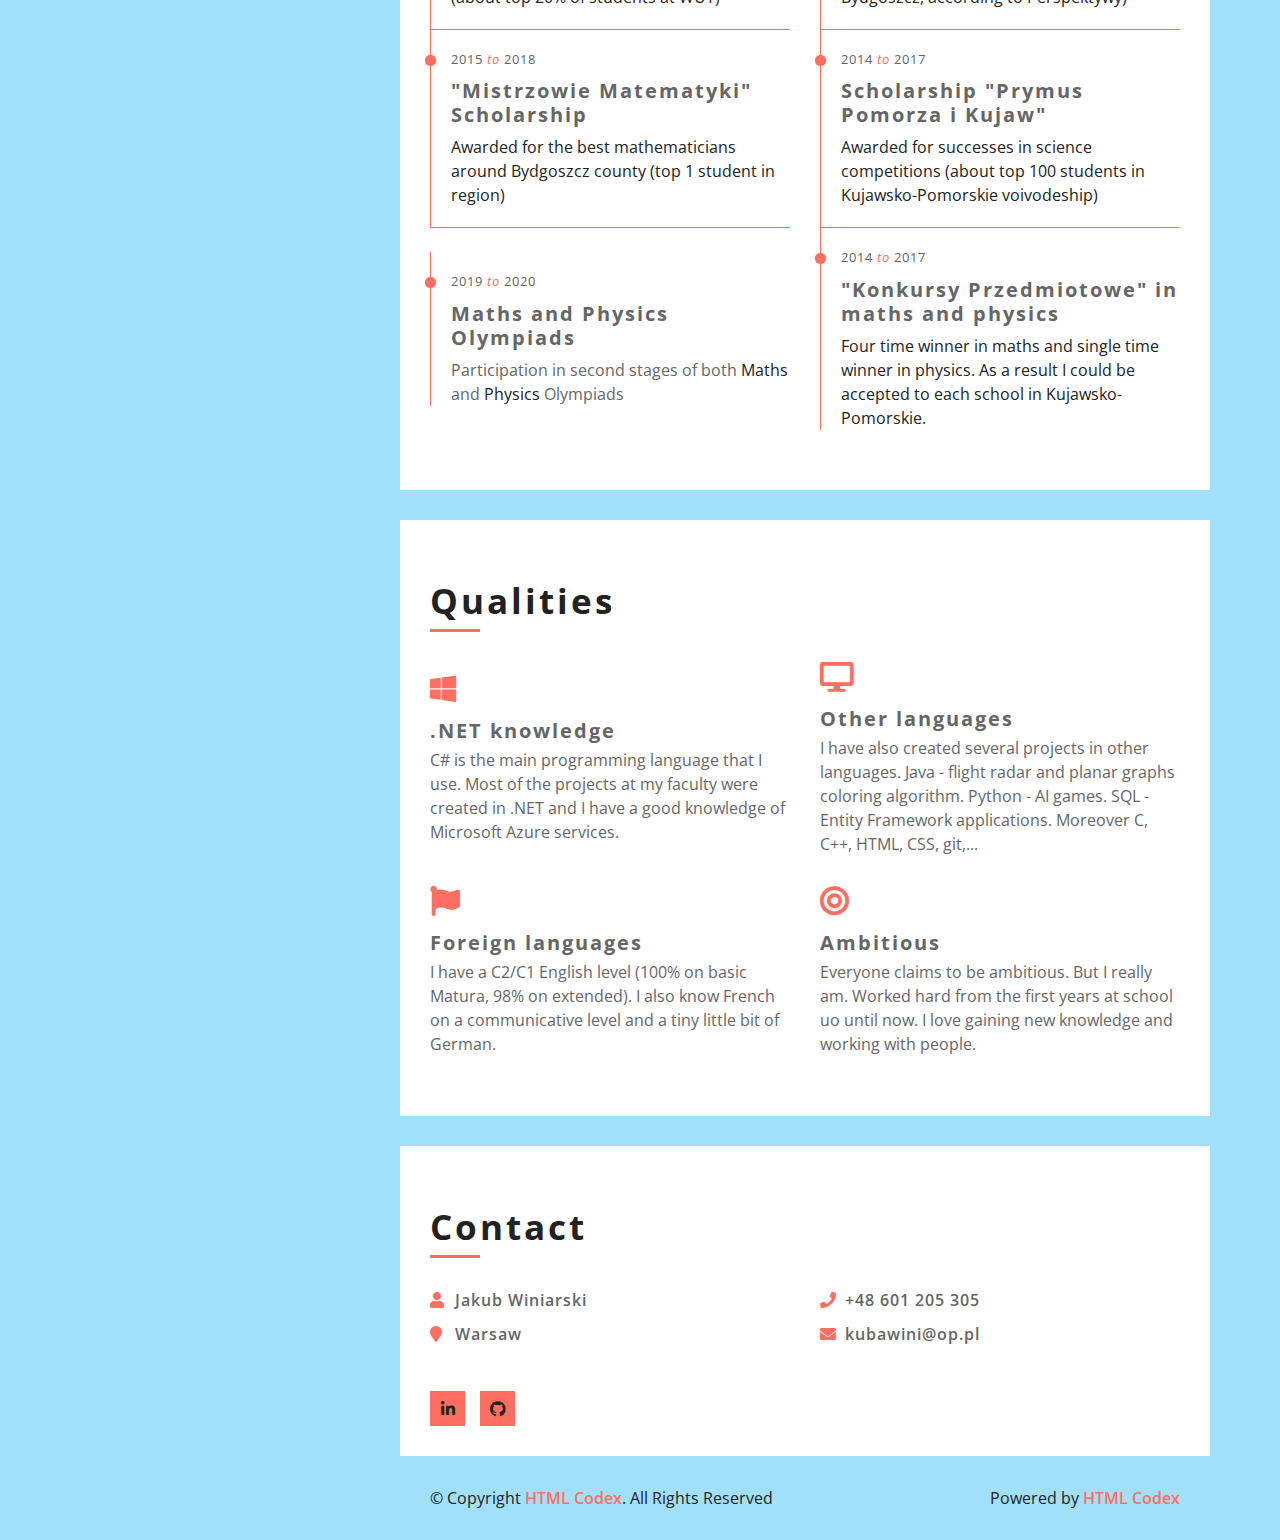
<file: src/index.html>
<!DOCTYPE html>
<html lang="en">
    <head>
        <meta charset="utf-8">
        <title>Jakub Winiarski</title>
        <meta content="width=device-width, initial-scale=1.0" name="viewport">
        <meta content="Resume Website Template Free Download" name="keywords">
        <meta content="Resume Website Template Free Download" name="description">

        <!-- Favicon -->
        <link href="img/rubber-duck.png" rel="icon">

        <!-- Google Fonts -->
        <link href="https://fonts.googleapis.com/css2?family=Open+Sans:300;400;600;700;800&display=swap" rel="stylesheet">

        <!-- CSS Libraries -->
        <link href="https://stackpath.bootstrapcdn.com/bootstrap/4.4.1/css/bootstrap.min.css" rel="stylesheet">
        <link href="https://cdnjs.cloudflare.com/ajax/libs/font-awesome/5.10.0/css/all.min.css" rel="stylesheet">
        <link href="lib/slick/slick.css" rel="stylesheet">
        <link href="lib/slick/slick-theme.css" rel="stylesheet">
        <link href="lib/lightbox/css/lightbox.min.css" rel="stylesheet">

        <!-- Template Stylesheet -->
        <link href="css/style.css" rel="stylesheet">
    </head>

    <body data-spy="scroll" data-target=".navbar" data-offset="51">
        <div class="wrapper">
            <div class="sidebar">
                <div class="sidebar-header">
                    <img src="img/profile.jpg" alt="Image">
                </div>
                <div class="sidebar-content">
                    <nav class="navbar navbar-expand-md bg-dark navbar-dark">
                        <a href="#" class="navbar-brand">Navigation</a>
                        <button type="button" class="navbar-toggler" data-toggle="collapse" data-target="#navbarCollapse">
                            <span class="navbar-toggler-icon"></span>
                        </button>
                        <div class="collapse navbar-collapse" id="navbarCollapse">
                            <ul class="nav navbar-nav">
                                <li class="nav-item">
                                    <a class="nav-link" href="#header">Home<i class="fa fa-home"></i></a>
                                </li>
                                <li class="nav-item">
                                    <a class="nav-link" href="#about">About<i class="fa fa-address-card"></i></a>
                                </li>
                                <li class="nav-item">
                                    <a class="nav-link" href="#portfolio">Portfolio<i class="fa fa-file-archive"></i></a>
                                </li>
                                <li class="nav-item">
                                    <a class="nav-link" href="#experience">Experience<i class="fa fa-star"></i></a>
                                </li>
                                <li class="nav-item">
                                    <a class="nav-link" href="#education">Education<i class="fa fa-graduation-cap"></i></a>
                                </li>
                                <li class="nav-item">
                                    <a class="nav-link" href="#achievements">Achievements<i class="fa fa-trophy"></i></a>
                                </li>
                                <li class="nav-item">
                                    <a class="nav-link" href="#service"> Qualities <i class="fa fa-tasks"></i></a>
                                </li>
                                <li class="nav-item">
                                    <a class="nav-link" href="#contact">Contact<i class="fa fa-envelope"></i></a>
                                </li>
                            </ul>
                        </div>
                    </nav>
                </div>
                <div class="sidebar-footer">
                    <a href="https://www.linkedin.com/in/jakub-winiarski-710ba7255/"><i class="fab fa-linkedin-in"></i></a>
                    <a href="https://github.com/kubawini"><i class="fab fa-github"></i></a>
                </div>
            </div>
            <div class="content">
                <!-- Header Start -->
                <div class="header" id="header">
                    <div class="content-inner">
                        <p>I'm</p>
                        <h1>Jakub Winiarski</h1>
                        <h2></h2>
                        <div class="typed-text">Computer Science Engineer, C# Developer, AI student, Physics student</div>
                    </div>
                </div>
                <!-- Header End -->
                
                <!-- Large Button Start -->
                <div class="large-btn">
                    <div class="content-inner">
                        <a class="btn" href="img/JakubWiniarskiCVen.pdf"><i class="fa fa-download"></i>Resume [EN]</a>
                        <a class="btn" href="img/JakubWiniarski.pdf"><i class="fa fa-download"></i>Resume [PL]</a>
                    </div>
                </div>
                <!-- Large Button End -->
                
                <!-- About Start -->
                <div class="about" id="about">
                    <div class="content-inner">
                        <div class="content-header">
                            <h2>About Me</h2>
                        </div>
                        <div class="row align-items-center">
                            <div class="col-md-6 col-lg-5">
                                <img src="img/about.jpg" alt="Image">
                            </div>
                            <div class="col-md-6 col-lg-7">
                                <p>
                                    I'm a Computer Science Engineer (Bachelor at Warsaw University of Technology).
                                    Now I continue Master course at the same faculty and also started new course - physics at University of Warsaw.
                                    Since I was a child I've been interested in science and I achieved my main successes in this field.
                                    Now I'd like to expand my practical knowledge.
                                </p>
                            </div>
                        </div>
                        
                        <h3 style="padding-top: 15px;margin-bottom: 0px;"> Soft skills </h3>
                        
                        <div class="row">
                            <div class="col-md-6">
                                <div class="skills">
                                    <div class="skill-name">
                                        <p>Working under pressure</p><p>95%</p>
                                    </div>
                                    <div class="progress">
                                        <div class="progress-bar" role="progressbar" aria-valuenow="95" aria-valuemin="0" aria-valuemax="100"></div>
                                    </div>
                                    <div class="skill-name">
                                        <p>Problem solving</p><p>100%</p>
                                    </div>
                                    <div class="progress">
                                        <div class="progress-bar" role="progressbar" aria-valuenow="100" aria-valuemin="0" aria-valuemax="100"></div>
                                    </div>
                                </div>
                            </div>
                            <div class="col-md-6">
                                <div class="skills">
                                    <div class="skill-name">
                                        <p>Adaptability</p><p>100%</p>
                                    </div>
                                    <div class="progress">
                                        <div class="progress-bar" role="progressbar" aria-valuenow="100" aria-valuemin="0" aria-valuemax="100"></div>
                                    </div>
                                    <div class="skill-name">
                                        <p>Empathy</p><p>95%</p>
                                    </div>
                                    <div class="progress">
                                        <div class="progress-bar" role="progressbar" aria-valuenow="95" aria-valuemin="0" aria-valuemax="100"></div>
                                    </div>
                                </div>
                            </div>
                        </div>
                    </div>
                </div>
                <!-- About End -->

                <!-- Portfolio Start -->
                <div class="portfolio" id="portfolio">
                    <div class="content-inner">
                        <div class="content-header">
                            <h2>Portfolio</h2>
                        </div>
                        <p style="padding-bottom: 15px;">
                            Below are listed some of my projects. They've been created using C#, Java, Python, HTML,... </br>
                            Mobile Monitoring, Flight Radar and Planar Graph Coloring Algorithm are group tasks. </br>
                            3D graphics, Prompri and MineSweeper are individual tasks.
                        </p>
                        <div class="row portfolio-container">
                            <div class="col-lg-4 col-md-6 portfolio-item web-des">
                                <div class="portfolio-wrap">
                                    <figure>
                                        <img src="img/MobileMonitoring.png" class="img-fluid" alt="">
                                        <a href="img/Mobile monitoring.mp4" class="link-preview" title="Preview"><i class="fa fa-eye"></i></a>
                                        <a href="https://github.com/MoonTech/MobileMonitoringBackend" class="link-details" title="More Details"><i class="fab fa-github"></i></a>
                                        <a class="portfolio-title" href="img/Mobile monitoring.mp4">Mobile Monitoring <span> [C#] Backend for the project. Mobiles serve as cameras and web app for watching live streams. </span></a>
                                    </figure>
                                </div>
                            </div>

                            <div class="col-lg-4 col-md-6 portfolio-item web-des">
                                <div class="portfolio-wrap">
                                    <figure>
                                        <img src="img/kula.png" class="img-fluid" alt="">
                                        <a href="img/film.mp4" class="link-preview" title="Preview"><i class="fa fa-eye"></i></a>
                                        <a href="https://github.com/kubawini/3Dsimulatorv2" class="link-details" title="More Details"><i class="fab fa-github"></i></a>
                                        <a class="portfolio-title" href="img/film.mp4"> 3D graphics <span> [C#,WPF] 3D graphics on CPU. All drawing algorithms implemented by myself.</span></a>
                                    </figure>
                                </div>
                            </div>

                            <div class="col-lg-4 col-md-6 portfolio-item web-dev">
                                <div class="portfolio-wrap">
                                    <figure>
                                        <img src="img/prompri.png" class="img-fluid" alt="">
                                        <a href="img/prompri-big.png" class="link-preview" data-lightbox="portfolioeye" data-title="Prompri" title="Preview"><i class="fa fa-eye"></i></a>
                                        <a href="https://prompri.pl/" class="link-details" title="More Details"><i class="fa fa-globe"></i></a>
                                        <a class="portfolio-title" href="img/prompri-big.png" data-lightbox="portfolio" data-title="Prompri"> Prompri.pl <span> [HTML,CSS,JS] Web page for a marketing company (project suspended) </span></a>
                                    </figure>
                                </div>
                            </div>

                            <div class="col-lg-4 col-md-6 portfolio-item web-des">
                                <div class="portfolio-wrap">
                                    <figure>
                                        <img src="img/mine-sweeper.png" class="img-fluid" alt="">
                                        <a href="img/mine-sweeper-big.png" class="link-preview" title="Preview" data-lightbox="portfolioeye" data-title="MineSweeper"><i class="fa fa-eye"></i></a>
                                        <a href="https://github.com/kubawini/MineSweeper" class="link-details" title="More Details"><i class="fab fa-github"></i></a>
                                        <a class="portfolio-title" href="img/mine-sweeper-big.png" data-lightbox="portfolio" data-title="MineSweeper"> MineSweeper <span> [Python] Game with AI module. Laboratory task from Harvard CS50 course. </span></a>
                                    </figure>
                                </div>
                            </div>

                            <div class="col-lg-4 col-md-6 portfolio-item web-des">
                                <div class="portfolio-wrap">
                                    <figure>
                                        <img src="img/flight-radar.png" class="img-fluid" alt="">
                                        <a href="img/flight-radar-big.png" class="link-preview" data-lightbox="portfolioeye" data-title="Flight Radar" title="Preview"><i class="fa fa-eye"></i></a>
                                        <a href="https://bitbucket.org/kubawini/zpoif_2022_zespol_13/src/main/" class="link-details" title="More Details"><i class="fab fa-bitbucket" aria-hidden="true"></i></a>
                                        <a class="portfolio-title" href="img/flight-radar-big.png" data-lightbox="portfolio" data-title="Flight Radar"> Flight Radar <span> [Java] Desktop Application for live filtering planes. </span></a>
                                    </figure>
                                </div>
                            </div>

                            <div class="col-lg-4 col-md-6 portfolio-item web-des">
                                <div class="portfolio-wrap">
                                    <figure>
                                        <img src="img/jgraph.png" class="img-fluid" alt="">
                                        <a href="img/jgraph-big.png" class="link-preview" data-lightbox="portfolioeye" data-title="Planar Graph Coloring" title="Preview"><i class="fa fa-eye"></i></a>
                                        <a href="https://github.com/Parker7123/three-coloring" class="link-details" title="More Details"><i class="fab fa-github"></i></a>
                                        <a class="portfolio-title" href="img/jgraph-big.png" data-lightbox="portfolio" data-title="Planar Graph Coloring"> Planar Graph Coloring <span> [Java] Advanced algorithm for 3-coloring planar graphs. NP-difficult. Complexity: 2^(O(sqrt(n))).  </span></a>
                                    </figure>
                                </div>
                            </div>

                        </div>
                    </div>
                </div>
                <!-- Portfolio End -->

                <!-- Experience Start -->
                <div class="experience" id="experience">
                    <div class="content-inner">
                        <div class="content-header">
                            <h2>Experience</h2>
                        </div>
                        <div class="row align-items-center">
                            <div class="col-md-6" style="flex:0 0 100%;max-width:100%">
                                <div class="exp-col">
                                    <span>01.01.2023 <i>to</i> 31.03.2023</span>
                                    <h3>SDC Poland A/S</h3>
                                    <h4>Warsaw</h4>
                                    <h5> C# Developer Intern</h5>
                                    <p> Internship at SDC Poland A/S. Two internship projects and experience in SCRUM</p>
                                </div>
                            </div>
                        </div>
                    </div>
                </div>
                <!-- Experience End -->

                
                <!-- Education Start -->
                <div class="education" id="education">
                    <div class="content-inner">
                        <div class="content-header">
                            <h2>Education</h2>
                        </div>
                        <div class="row align-items-center">
                            <div class="col-md-6">
                                <div class="edu-col">
                                    <span>19.02.2024 <i>to</i> Now </span>
                                    <h3>Master Degree</h3>
                                    <p> Computer Science (specialization AI) at Faculty of Mathematics and Information Science, Warsaw University of Technology</p>
                                </div>
                            </div>
                            <div class="col-md-6">
                                <div class="edu-col">
                                    <span>01.10.2020 <i>to</i> 09.02.2024</span>
                                    <h3>Bachelor Degree</h3>
                                    <p> Computer Science at Faculty of Mathematics and Information Science, Warsaw University of Technology </p>
                                </div>
                            </div>
                            <div class="col-md-6">
                                <div class="edu-col">
                                    <span>01.10.2023 <i>to</i> Now</span>
                                    <h3>Bachelor Degree</h3>
                                    <p> Physics at University of Warsaw</p>
                                </div>
                            </div>
                            <div class="col-md-6">
                                <div class="edu-col">
                                    <span>01.09.2017 <i>to</i> 30.06.2020</span>
                                    <h3>High School</h3>
                                    <p> VI Liceum Ogólnokształcące w Bydgoszczy</p>
                                </div>
                            </div>
                            <div class="col-md-6">
                                <div class="edu-col">
                                    <span>01.09.2014 <i>to</i> 30.06.2017</span>
                                    <h3>Junior High School</h3>
                                    <p> Gimnazjum nr 2 w Osielsku</p>
                                </div>
                            </div>
                            <div class="col-md-6">
                                <div class="edu-col">
                                    <span>01.09.2008 <i>to</i> 30.06.2014</span>
                                    <h3>Primary School</h3>
                                    <p> Szkoła Podstawowa w Osielsku</p>
                                </div>
                            </div>
                        </div>
                    </div>
                </div>
                <!-- Education End -->
                
                
                <!-- Achievements Start -->
                <div class="education" id="achievements">
                    <div class="content-inner">
                        <div class="content-header">
                            <h2>Achievements</h2>
                        </div>
                        <div class="row align-items-center">
                            <div class="col-md-6">
                                <div class="edu-col">
                                    <span> 2021 <i>to</i> 2024 </span>
                                    <h3> Warsaw University of Technology Scholarship </h3>
                                    <a href="https://www.bss.pw.edu.pl/Stypendia/Stypendia-z-Funduszu-Stypendialnego/Stypendium-Rektora"> 
                                        Awarded for grades during academic year (about top 20% of students at WUT) </a>
                                </div>
                            </div>
                            <div class="col-md-6">
                                <div class="edu-col">
                                    <span> 2019 <i>to</i> 2020 </span>
                                    <h3> Marek Wermus Scholarship </h3>
                                    <a href="http://dokumenty.vilo.bydgoszcz.pl/Regulamin_przyznawania_Stypendium_im_Marka_Wermusa.pdf"> 
                                        Awarded for the best mathematician at VILO Bydgoszcz (the best high school in Bydgoszcz, according to Perspektywy) </a>
                                </div>
                            </div>
                            <div class="col-md-6">
                                <div class="edu-col">
                                    <span> 2015 <i>to</i> 2018 </span>
                                    <h3> "Mistrzowie Matematyki" Scholarship </h3>
                                    <a href="https://www.srsk.org.pl/?module=readmore&url=&idnews=101"> 
                                        Awarded for the best mathematicians around Bydgoszcz county (top 1 student in region) </a>
                                </div>
                            </div>
                            <div class="col-md-6">
                                <div class="edu-col">
                                    <span> 2014 <i>to</i> 2017 </span>
                                    <h3> Scholarship "Prymus Pomorza i Kujaw" </h3>
                                    <a href="https://prymus.kujawsko-pomorskie.pl/"> 
                                        Awarded for successes in science competitions (about top 100 students in Kujawsko-Pomorskie voivodeship) </a>
                                </div>
                            </div>
                            <div class="col-md-6">
                                <div class="edu-col">
                                    <span> 2019 <i>to</i> 2020 </span>
                                    <h3> Maths and Physics Olympiads </h3>
                                    <p>Participation in second stages of both <a href="https://om.sem.edu.pl/previous_olympiads/#71@Lista_zakwalifikowanych_do_2_etapu"> Maths </a>
                                        and <a href="https://www.kgof.edu.pl/?p=aktualnosci"> Physics </a> Olympiads</p>
                                    <a href="https://prymus.kujawsko-pomorskie.pl/"> 
                                         </a>
                                </div>
                            </div>
                            <div class="col-md-6">
                                <div class="edu-col">
                                    <span> 2014 <i>to</i> 2017 </span>
                                    <h3> "Konkursy Przedmiotowe" in maths and physics </h3>
                                    <a href="http://www.kuratorium.bydgoszcz.uw.gov.pl/main.php?vfind=winiarski&vsort=-1&vdir=-1&start=konkursy&menu=0&item=0&pnr=0&funk=4&funk_id=7%2C97"> 
                                        Four time winner in maths and single time winner in physics. As a result I could be accepted to each school in Kujawsko-Pomorskie. </a>
                                </div>
                            </div>
                        </div>
                    </div>
                </div>
                <!-- Achievements Start -->
                
                <!-- Service Start -->
                <div class="service" id="service">
                    <div class="content-inner">
                        <div class="content-header">
                            <h2> Qualities </h2>
                        </div>
                        <div class="row align-items-center">
                            <div class="col-md-6">
                                <div class="srv-col">
                                    <i class="fab fa-windows"></i>
                                    <h3> .NET knowledge</h3>
                                    <p> C# is the main programming language that I use. Most of the projects at my faculty were created in .NET and I have a good knowledge of Microsoft Azure services.</p>
                                </div>
                            </div>
                            <div class="col-md-6">
                                <div class="srv-col">
                                    <i class="fa fa-desktop"></i>
                                    <h3> Other languages</h3>
                                    <p> I have also created several projects in other languages. Java - flight radar and planar graphs coloring algorithm. Python - AI games. SQL - Entity Framework applications.
                                        Moreover C, C++, HTML, CSS, git,...
                                    </p>
                                </div>
                            </div>
                            <div class="col-md-6">
                                <div class="srv-col">
                                    <i class="fa fa-flag"></i>
                                    <h3> Foreign languages </h3>
                                    <p> I have a C2/C1 English level (100% on basic Matura, 98% on extended). I also know French on a communicative level and a tiny little bit of German. </p>
                                </div>
                            </div>
                            <div class="col-md-6">
                                <div class="srv-col">
                                    <i class="fa fa-bullseye"></i>
                                    <h3> Ambitious </h3>
                                    <p> Everyone claims to be ambitious. But I really am. Worked hard from the first years at school uo until now. I love gaining new knowledge and working with people. </p>
                                </div>
                            </div>
                        </div>
                    </div>
                </div>
                <!-- Service Start -->
                
                
                
                <!-- Contact Start -->
                <div class="contact" id="contact">
                    <div class="content-inner">
                        <div class="content-header">
                            <h2>Contact</h2>
                        </div>
                        <div class="row align-items-center">
                            <div class="col-md-6">
                                <div class="contact-info">
                                    <p><i class="fa fa-user"></i>Jakub Winiarski</p>
                                    <p><i class="fa fa-map-marker"></i>Warsaw </p>        
                                </div>
                            </div>

                            <div class="col-md-6">
                                <div class="contact-info">
                                    <p><i class="fa fa-phone"></i><a href="tel:+48601205305">+48 601 205 305</a></p>
                                    <p><i class="fa fa-envelope"></i><a href="mailto:kubawini@op.pl">kubawini@op.pl</a></p> 
                                </div>
                            </div>
                            <div class="col-md-6">
                            <div class="social">
                                <a class="btn" href="https://www.linkedin.com/in/jakub-winiarski-710ba7255/"><i class="fab fa-linkedin-in"></i></a>
                                <a class="btn" href="https://github.com/kubawini"><i class="fab fa-github"></i></a>
                            </div>
                            </div>
                        </div>
                    </div>
                </div>
                <!-- Contact End -->
                
                <!-- Footer Start -->
                <div class="footer">
                    <div class="content-inner">
                        <div class="row align-items-center">
                            <div class="col-md-6">
                                <p>&copy; Copyright <a href="https://htmlcodex.com">HTML Codex</a>. All Rights Reserved</p>
                            </div>
                            <div class="col-md-6">
                                <p>Powered by <a href="https://htmlcodex.com">HTML Codex</a></p>
                            </div>
                        </div>
                    </div>
                </div>
                <!-- Footer Start -->
            </div>
        </div>
        
        <!-- Back to Top -->
        <a href="#" class="back-to-top"><i class="fa fa-angle-double-up"></i></a>
        
        <!-- JavaScript Libraries -->
        <script src="https://code.jquery.com/jquery-3.4.1.min.js"></script>
        <script src="https://stackpath.bootstrapcdn.com/bootstrap/4.4.1/js/bootstrap.bundle.min.js"></script>
        <script src="lib/easing/easing.min.js"></script>
        <script src="lib/slick/slick.min.js"></script>
        <script src="lib/typed/typed.min.js"></script>
        <script src="lib/waypoints/waypoints.min.js"></script>
        <script src="lib/isotope/isotope.pkgd.min.js"></script>
        <script src="lib/lightbox/js/lightbox.min.js"></script>
        
        <!-- Template Javascript -->
        <script src="js/main.js"></script>
    </body>
</html>
</file>
<file: css/style.css>
/**********************************/
/********** General CSS ***********/
/**********************************/
body {
    color: #666666;
    background: #A0E0FA;
    font-family: 'Open Sans', sans-serif;
}

a {
    color: #222222;
    transition: all .3s;
}

a:hover,
a:active,
a:focus {
    color: #FF6F61;
    outline: none;
    text-decoration: none;
}

.btn:focus {
    box-shadow: none;
}


/**********************************/
/****** Layout with Sidebar *******/
/**********************************/
.wrapper {
    position: relative;
    margin: 0 auto;
    width: 100%;
    max-width: 1140px;
}

.wrapper .sidebar {
    position: relative;
    width: 100%;
    float: left;
    background: #222222;
}

.wrapper .content {
    position: relative;
    width: 100%;
    padding: 15px;
    float: left;
    background: #A0E0FA;
}

.wrapper .sidebar-header,
.wrapper .sidebar-footer {
    display: none;
}

.navbar {
    padding: 15px;
    background: #222222 !important;
}

.navbar-expand-md .navbar-nav .nav-item {
    width: 100%;
    border-top: 1px solid rgba(255, 255, 255, .2);
}

.navbar-expand-md .navbar-nav .nav-item:first-child{
    border-top: none;
}

.navbar-expand-md .navbar-nav .nav-link {
    color: #ffffff;
    padding: 5px 15px 7px 15px;
    transition: all .3s;
}

.navbar-expand-md .navbar-nav .nav-link i {
    color: #FF6F61;
    float: right;
    padding-top: 5px;
    transition: all .3s;
}

.navbar-expand-md .navbar-nav .nav-link:hover,
.navbar-expand-md .navbar-nav .nav-link.active {
    color: #FF6F61;
}

.navbar-expand-md .navbar-nav .nav-link:hover i,
.navbar-expand-md .navbar-nav .nav-link.active i{
    color: #ffffff;
}


.wrapper .sidebar,
.wrapper .content {
    -webkit-transition: margin 200ms ease-out;
    -moz-transition: margin 200ms ease-out;
    -o-transition: margin 200ms ease-out;
    transition: margin 200ms ease-out;
}

@media (min-width: 768px) {
    .wrapper .content {
        padding: 30px 0px 30px 30px;
    }
    
    .wrapper .content::before,
    .wrapper .content::after {
        position: fixed;
        content: "";
        width: 100%;
        height: 30px;
        background: #A0E0FA;
        z-index: 1;
    }
    
    .wrapper .content::before {
        top: 0;
    }
    
    .wrapper .content::after {
        bottom: 0;
    }
    
    .wrapper .sidebar {
        position: fixed;
        width: 300px;
        height: 100%;
        margin-left: -250px;
        float: left;
        overflow: auto;
        scrollbar-width: thin;
        scrollbar-color: gray;
        z-index: 2;
    }

    .wrapper .sidebar:hover {
        margin-left: 0px;
    }
    
    .wrapper .content {
        position: relative;
        width: calc(100% - 50px);
        margin-left: 50px;
        float: right;
    }
    
    .wrapper .sidebar:hover  .sidebar-header {
        position: relative;
        display: block;
        width: 100%;
    }

    .wrapper .sidebar .sidebar-header img {
        width: 100%;
        height: auto;
    }
    
    .navbar-brand {
        display: none;
    }
    
    .navbar {
        padding: 15px 0;
        flex-direction: column;
    }
    
    .wrapper .sidebar:hover .navbar-expand-md .navbar-nav .nav-link {
        padding: 5px 30px 7px 30px;
    }
    
    .wrapper .sidebar::-webkit-scrollbar {
        width: 7px;
    }

    .wrapper .sidebar::-webkit-scrollbar-track {
        -webkit-box-shadow: inset 0 0 6px rgba(0,0,0,0.1);
    }

    .wrapper .sidebar::-webkit-scrollbar-thumb {
        background-color: darkgrey;
        outline: 1px solid slategrey;
        border-radius: 7px
    }
    
    .navbar-brand {
        display: none;
    }
    
    .sidebar .sidebar-footer {
        width: 300px;
        position: fixed;
        bottom: 0;
        padding: 15px;
        font-size: 0;
        text-align: center;
        background: #222222;
    }
    
    .sidebar .sidebar-footer a {
        display: inline-block;
        width: 40px;
        height: 40px;
        padding: 5px 0;
        margin: 0 15px 15px 0;
        text-align: center;
        font-size: 18px;
        color: #222222;
        background: #FF6F61;
    }
    
    .sidebar .sidebar-footer a:last-child {
        margin-right: 0;
    }
    
    .sidebar .sidebar-footer a:hover {
        color: #FF6F61;
        background: #ffffff;
    }
    
    .sidebar:hover .sidebar-footer {
        display: block;
    }
}

@media (min-width: 992px) {
    .wrapper .sidebar {
        margin: 0;
    }

    .wrapper .content {
        width: calc(100% - 300px);
        margin-left: 300px;
    }

    .sidebar .sidebar-header {
        position: relative;
        display: block;
        width: 100%;
    }
    
    .navbar-expand-md .navbar-nav .nav-link {
        padding: 5px 30px 7px 30px;
    }
    
    .sidebar .sidebar-footer {
        display: block;
    }
}

@media (max-width: 1140px) {
    .wrapper .content {
        padding: 30px;
    }
}

@media (max-width: 576px) {
    .wrapper .content {
        padding: 15px;
    }
}


/**********************************/
/******** Back to Top CSS *********/
/**********************************/
.back-to-top {
    position: fixed;
    display: none;
    width: 30px;
    height: 30px;
    text-align: center;
    line-height: 1;
    font-size: 30px;
    right: 30px;
    bottom: 30px;
    transition: background 0.5s;
    z-index: 11;
}

.back-to-top i {
    color: #222222;
}

.back-to-top i:hover {
    color: #FF6F61;
}

.back-to-top {
    -webkit-animation: action 1s infinite  alternate;
    animation: action 1s infinite  alternate;
}

@-webkit-keyframes action {
    0% { transform: translateY(0); }
    100% { transform: translateY(-15px); }
}

@keyframes action {
    0% { transform: translateY(0); }
    100% { transform: translateY(-15px); }
}


/**********************************/
/*********** Header CSS ***********/
/**********************************/
.header {
    position: relative;
    background: #ffffff;
}

.header .content-inner {
    padding: 100px 30px;
    background: url(../src/profile.png) right bottom no-repeat;
    background-size: contain;
}

@media (max-width: 1130px){
    .header .content-inner{
        background: none;
    }
}

@media (max-width: 991px){
    .header .content-inner{
        background: url(../src/profile.png) right bottom no-repeat;
        background-size: contain;
    }
}

@media (max-width: 879px){
    .header .content-inner{
        background: none;
    }
}

.header p {
    color: #FF6F61;
    font-size: 22px;
    font-weight: 600;
    margin-bottom: 10px;
}

.header h1 {
    color: #222222;
    font-size: 50px;
    font-weight: 700;
}

.header h2 {
    display: inline-block;
    margin: 0;
    height: 25px;
    font-size: 25px;
}

.header .typed-text {
    display: none;
}

.header .typed-cursor {
    font-size: 25px;
    font-weight: 300;
    color: #222222;
}

.large-btn .content-inner {
    font-size: 0;
    border-bottom: 30px solid #A0E0FA;
}

.large-btn .btn {
    position: relative;
    width: 50%;
    padding: 15px 0;
    color: #FF6F61;
    font-size: 20px;
    background: #222222;
    border-radius: 0;
}

.large-btn .btn:last-child {
    color: #222222;
    background: #FF6F61;
}

.large-btn .btn i {
    margin-right: 8px;
}

.large-btn .btn::after {
    position: absolute;
    content: "";
    width: 0;
    height: 100%;
    top: 0;
    left: 0;
    transition: all .3s;
}

.large-btn .btn:hover::after {
    width: 100%;
    background: rgba(255, 255, 255, .1);
}


/**********************************/
/******* Content Header CSS *******/
/**********************************/
.content-header {
    position: relative;
    width: 100%;
    margin-bottom: 30px;
    padding-bottom: 10px;
}

.content-header h2 {
    color: #222222;
    font-size: 35px;
    font-weight: 700;
    letter-spacing: 3px;
    margin: 0;
}

.content-header::after {
    content: '';
    position: absolute;
    display: block;
    width: 50px;
    height: 3px;
    bottom: 0;
    left: 0;
    background: #FF6F61;
}


/**********************************/
/*********** About CSS ************/
/**********************************/
.about {
    position: relative;
    padding: 60px 30px;
    background: #ffffff;
    border-bottom: 30px solid #A0E0FA;
}


.about img {
    width: 100%;
    height: auto;
}

@media(max-width: 767.98px) {
    .about img {
        margin-bottom: 15px;
    }
}

.about .btn {
    border-radius: 0;
    color: #222222;
    background: #FF6F61;
    transition: all .3s;
}

.about .btn:hover {
    color: #FF6F61;
    background: #222222;
}

.about .skills {
    padding-top: 0px;
}

.about .skill-name {
    margin-top: 15px;
}

.about .skill-name p {
    display: inline-block;
    margin-bottom: 5px;
    font-size: 16px;
    font-weight: 400;
}

.about .skill-name p:last-child {
    float: right;
}

.about .progress {
    height: 5px;
    border: 1px solid #FF6F61;
    border-radius: 0;
    background: #ffffff;
}

.about .progress .progress-bar {
    width: 1px;
    background: #FF6F61;
    border-radius: 0;
    transition: 1s;
}


/**********************************/
/********* Education CSS **********/
/**********************************/
.education {
    position: relative;
    padding: 60px 30px;
    background: #ffffff;
    border-bottom: 30px solid #A0E0FA;
}

.education .edu-col {
    position: relative;
    width: 100%;
    padding: 20px 0 20px 20px;
    border-left: 1px solid #FF6F61;
    border-bottom: 1px solid #FF6F61;
}

.education .col-md-6:first-child .edu-col {
    padding-top: 0;
}

.education .col-md-6:last-child .edu-col {
    border-bottom: none;
    padding-bottom: 0;
}

@media (min-width: 768px) {
    .education .col-md-6:nth-child(-n+2) .edu-col {
        padding-top: 0;
    }

    .education .col-md-6:last-child .edu-col,
    .education .col-md-6:nth-last-child(2) .edu-col {
        border-bottom: none;
        padding-bottom: 0;
    }
}

.education .edu-col span {
    position: relative;
    display: block;
    font-size: 13px;
    letter-spacing: 1px;
    margin-bottom: 10px;
}

.education .edu-col span::before {
    position: absolute;
    content: "";
    width: 11px;
    height: 11px;
    background: #FF6F61;
    top: 5px;
    left: -26px;
    border-radius: 5px;
}

.education .edu-col span i {
    color: #FF6F61;
}

.education .edu-col h3 {
    font-size: 20px;
    font-weight: 700;
    letter-spacing: 2px;
}

.education .edu-col p {
    margin: 0;
}


/**********************************/
/********* Experience CSS *********/
/**********************************/
.experience {
    position: relative;
    padding: 60px 30px;
    background: #ffffff;
    border-bottom: 30px solid #A0E0FA;
}

.experience .exp-col {
    position: relative;
    width: 100%;
    padding: 20px 0 20px 20px;
    border-left: 1px solid #FF6F61;
    border-bottom: 1px solid #FF6F61;
}

.experience .col-md-6:first-child .exp-col {
    padding-top: 0;
}

.experience .col-md-6:last-child .exp-col {
    border-bottom: none;
    padding-bottom: 0;
}

@media (min-width: 768px) {
    .experience .col-md-6:nth-child(-n+2) .exp-col {
        padding-top: 0;
    }

    .experience .col-md-6:last-child .exp-col,
    .experience .col-md-6:nth-last-child(2) .exp-col {
        border-bottom: none;
        max-width: 100%;
        padding-bottom: 0;
    }
}

.experience .exp-col span {
    position: relative;
    display: block;
    font-size: 13px;
    letter-spacing: 1px;
    margin-bottom: 10px;
}

.experience .exp-col span::before {
    position: absolute;
    content: "";
    width: 11px;
    height: 11px;
    background: #FF6F61;
    top: 5px;
    left: -26px;
    border-radius: 5px;
}

.experience .exp-col span i {
    color: #FF6F61;
}

.experience .exp-col h3 {
    font-size: 20px;
    font-weight: 700;
    letter-spacing: 2px;
    margin-bottom: 5px;
}

.experience .exp-col h4 {
    font-size: 14px;
    font-weight: 400;
    font-style: italic;
    margin-bottom: 5px;
}

.experience .exp-col h5 {
    font-size: 16px;
    font-weight: 600;
    margin-bottom: 10px;
}

.experience .exp-col p {
    margin: 0;
}


/**********************************/
/*********** Service CSS **********/
/**********************************/
.service {
    position: relative;
    padding: 60px 30px 30px 30px;
    background: #ffffff;
    border-bottom: 30px solid #A0E0FA;
}

.service .srv-col {
    position: relative;
    width: 100%;
    margin-bottom: 30px;
}

.service .srv-col i {
    font-size: 30px;
    color: #FF6F61;
    margin-bottom: 15px;
}

.service .srv-col h3 {
    font-size: 20px;
    font-weight: 700;
    letter-spacing: 2px;
    margin-bottom: 5px;
}

.experience .exp-col h4 {
    font-size: 14px;
    font-weight: 400;
    font-style: italic;
    margin-bottom: 5px;
}

.experience .exp-col h5 {
    font-size: 16px;
    font-weight: 600;
    margin-bottom: 10px;
}

.experience .exp-col p {
    margin: 0;
}


/**********************************/
/********** Portfolio CSS *********/
/**********************************/
.portfolio {
    position: relative;
    padding: 60px 30px 30px 30px;
    background: #ffffff;
    border-bottom: 30px solid #A0E0FA;
}

.portfolio #portfolio-flters {
    padding: 0;
    margin: -15px 0 30px 0;
    list-style: none;
    font-size: 0;
}

.portfolio #portfolio-flters li {
    cursor: pointer;
    margin: 15px -1px 0 0;
    display: inline-block;
    height: 35px;
    padding: 10px;
    color: #666666;
    font-size: 13px;
    line-height: 15px;
    text-transform: uppercase;
    border: 1px solid #FF6F61;
    background: #ffffff;
    transition: all 0.3s ease-in-out;
}

.portfolio #portfolio-flters li:hover,
.portfolio #portfolio-flters li.filter-active {
    background: #FF6F61;
    color: #222222;
}

.portfolio .portfolio-item {
    position: relative;
    height: 250px;
    overflow: hidden;
}

.portfolio .portfolio-item figure {
    background: #ffffff;
    overflow: hidden;
    height: 220px;
    position: relative;
    border-radius: 0;
    margin: 0; 
}

.portfolio .portfolio-item figure img {
    width: 100%; 
    height: 100%; 
    object-fit: cover; 
}

.portfolio .portfolio-item figure:hover img {
    opacity: 0.3;
    transition: 0.3s;
}

.portfolio .portfolio-item figure .link-preview,
.portfolio .portfolio-item figure .link-details,
.portfolio .portfolio-item figure .portfolio-title {
    position: absolute;
    display: inline-block;
    opacity: 0;
    line-height: 1;
    text-align: center;
    width: 45px;
    height: 35px;
    background: #FF6F61;
    transition: 0.2s linear;
}

.portfolio .portfolio-item figure .link-preview i,
.portfolio .portfolio-item figure .link-details i {
    color: #222222;
    padding-top: 10px;
    font-size: 16px;
}

.portfolio .portfolio-item figure .link-preview:hover,
.portfolio .portfolio-item figure .link-details:hover {
    background: #222222;
}

.portfolio .portfolio-item figure .link-preview:hover i,
.portfolio .portfolio-item figure .link-details:hover i {
    color: #FF6F61;
}

.portfolio .portfolio-item figure .link-preview {
    left: 50%;
    top: calc(25% - 18px);
}

.portfolio .portfolio-item figure .link-details {
    right: 50%;
    top: calc(25% - 18px);
}

.portfolio .portfolio-item figure .portfolio-title {
    margin: 0;
    width: 100%;
    height: 50%;
    left: 0;
    right: 0;
    top: 100%;
    padding: 30px 10px;
    color: #222222;
    font-size: 16px;
    font-weight: 600;
    background: rgba(255, 111, 97, .5);
    border-radius: 0;
}

.portfolio .portfolio-item figure .portfolio-title:hover {
    text-decoration: none;
}

.portfolio .portfolio-item figure .portfolio-title span {
    display: block;
    margin-top: 10px;
    font-family: 'Open Sans', sans-serif;
    font-size: 13px;
    font-weight: 300;
}

.portfolio .portfolio-item figure:hover .link-preview {
    opacity: 1;
    left: calc(50% - 61px);
}

.portfolio .portfolio-item figure:hover .link-details {
    opacity: 1;
    right: calc(50% - 61px);
}

.portfolio .portfolio-item figure:hover .portfolio-title {
    opacity: 1;
    top: 50%;
}


/**********************************/
/*********** Review CSS ***********/
/**********************************/
.review {
    position: relative;
    background: #ffffff;
    border-bottom: 30px solid #A0E0FA;
}

.review .content-inner {
    position: relative;
    padding: 60px 30px;
    background: url(../src/quote.png) right bottom no-repeat;
}

.review .review-text p {
    font-size: 18px;
    font-style: italic;
}

.review .review-img {
    display: flex;
    align-items: center;
}

.review .review-img img {
    width: 80px; 
    height: 80px; 
    object-fit: cover;
    margin-right: 15px;
}

.review .review-name h3 {
    font-size: 18px;
    font-weight: 700;
    letter-spacing: 2px;
    margin-bottom: 5px;
}

.review .review-name p {
    font-size: 14px;
    margin-bottom: 0;
}

.review .review-text .ratting {
    margin-bottom: 5px;
}

.review .review-text .ratting i {
    color: #FF6F61;
    font-size: 14px;
}

.review .slick-slider:hover .slick-prev {
    left: 30px;
}

.review .slick-slider:hover .slick-next {
    right: 30px;
}

.review-slider .slick-prev,
.review-slider .slick-next {
    width: 35px;
    height: 35px;
    z-index: 1;
    opacity: 0;
    transition: .5s;
    background: rgba(255, 111, 97, .7);
}

.review-slider .slick-prev {
    left: 55px;
}

.review-slider .slick-next {
    right: 55px;
}

.review-slider.slick-slider:hover .slick-prev {
    left: 15px;
    opacity: 1;
}

.review-slider.slick-slider:hover .slick-next {
    right: 15px;
    opacity: 1;
}

.review-slider .slick-prev:hover,
.review-slider .slick-prev:focus,
.review-slider .slick-next:hover,
.review-slider .slick-next:focus {
    background: rgba(0, 0, 0, .7);
}

.review-slider .slick-prev:hover::before,
.review-slider .slick-prev:focus::before,
.review-slider .slick-next:hover::before,
.review-slider .slick-next:focus::before {
    color: #FF6F61;
}

.review-slider .slick-prev::before,
.review-slider .slick-next::before {
    font-family: "Font Awesome 5 Free";
    font-weight: 900;
    font-size: 18px;
    color: #ffffff;
}

.review-slider .slick-prev::before {
    content: "\f104";
}

.review-slider .slick-next::before {
    content: "\f105";
}

.review-slider .slick-dots {
    bottom: 15px;
}

.review-slider .slick-dots li button:before {
    color: #ffffff;
    font-size: 15px;
}

.review-slider .slick-dots li.slick-active button:before {
    color: #FF6F61;
}

.review-slider.slick-slider {
    margin-bottom: 0;
}


/**********************************/
/*********** Contact CSS ***********/
/**********************************/
.contact {
    position: relative;
    padding: 60px 30px 30px 30px;
    background: #ffffff;
}

.contact .contact-info {
    position: relative;
    width: 100%;
    margin-bottom: 30px;
}

.contact .contact-info p {
    font-size: 16px;
    font-weight: 600;
    letter-spacing: 1px;
    margin-bottom: 10px;
}

.contact .contact-info p i {
    width: 25px;
    color: #FF6F61;
}

.contact .contact-info p a {
    color: #666666;
}

.contact .contact-info p a:hover {
    color: #FF6F61;
    text-decoration: none;
}

.contact .social {
    font-size: 0;
}

.contact .social a {
    width: 35px;
    height: 35px;
    padding: 5px 0;
    color: #222222;
    background: #FF6F61;
    border-radius: 0;
    margin-top: 15px;
    margin-right: 15px;
    transition: all .3s;
}

.contact .social a:last-child {
    margin-right: 0;
}

.contact .social a:hover {
    color: #FF6F61;
    background: #222222;
}

.contact .form {
    position: relative;
    width: 100%;
    margin-bottom: 30px;
}

.contact .form .form-control {
    border-radius: 0;
}

.contact .form .form-control:focus {
    box-shadow: none;
    border-color: #FF6F61;
}

.contact .form .btn {
    color: #222222;
    background: #FF6F61;
    border-radius: 0;
    transition: all .3s;
}

.contact .form .btn:hover {
    color: #FF6F61;
    background: #222222;
}


/**********************************/
/*********** Footer CSS ***********/
/**********************************/
.footer {
    position: relative;
    width: 100%;
    padding: 30px 30px 0 30px;
    background: #A0E0FA;
}

.footer .col-md-6:last-child {
    text-align: right;
}

@media(max-width: 767.98px) {
    .footer .col-md-6,
    .footer .col-md-6:last-child{
        text-align: center;
    }
}

.footer p {
    color: #222222;
    margin: 0;
}

.footer a {
    color: #FF6F61;
    font-weight: 600;
}

.footer a:hover {
    color: #222222;
}
</file>
<file: src/css/style.css>
/**********************************/
/********** General CSS ***********/
/**********************************/
body {
    color: #666666;
    background: #A0E0FA;
    font-family: 'Open Sans', sans-serif;
}

a {
    color: #222222;
    transition: all .3s;
}

a:hover,
a:active,
a:focus {
    color: #FF6F61;
    outline: none;
    text-decoration: none;
}

.btn:focus {
    box-shadow: none;
}


/**********************************/
/****** Layout with Sidebar *******/
/**********************************/
.wrapper {
    position: relative;
    margin: 0 auto;
    width: 100%;
    max-width: 1140px;
}

.wrapper .sidebar {
    position: relative;
    width: 100%;
    float: left;
    background: #222222;
}

.wrapper .content {
    position: relative;
    width: 100%;
    padding: 15px;
    float: left;
    background: #A0E0FA;
}

.wrapper .sidebar-header,
.wrapper .sidebar-footer {
    display: none;
}

.navbar {
    padding: 15px;
    background: #222222 !important;
}

.navbar-expand-md .navbar-nav .nav-item {
    width: 100%;
    border-top: 1px solid rgba(255, 255, 255, .2);
}

.navbar-expand-md .navbar-nav .nav-item:first-child{
    border-top: none;
}

.navbar-expand-md .navbar-nav .nav-link {
    color: #ffffff;
    padding: 5px 15px 7px 15px;
    transition: all .3s;
}

.navbar-expand-md .navbar-nav .nav-link i {
    color: #FF6F61;
    float: right;
    padding-top: 5px;
    transition: all .3s;
}

.navbar-expand-md .navbar-nav .nav-link:hover,
.navbar-expand-md .navbar-nav .nav-link.active {
    color: #FF6F61;
}

.navbar-expand-md .navbar-nav .nav-link:hover i,
.navbar-expand-md .navbar-nav .nav-link.active i{
    color: #ffffff;
}


.wrapper .sidebar,
.wrapper .content {
    -webkit-transition: margin 200ms ease-out;
    -moz-transition: margin 200ms ease-out;
    -o-transition: margin 200ms ease-out;
    transition: margin 200ms ease-out;
}

@media (min-width: 768px) {
    .wrapper .content {
        padding: 30px 0px 30px 30px;
    }
    
    .wrapper .content::before,
    .wrapper .content::after {
        position: fixed;
        content: "";
        width: 100%;
        height: 30px;
        background: #A0E0FA;
        z-index: 1;
    }
    
    .wrapper .content::before {
        top: 0;
    }
    
    .wrapper .content::after {
        bottom: 0;
    }
    
    .wrapper .sidebar {
        position: fixed;
        width: 300px;
        height: 100%;
        margin-left: -250px;
        float: left;
        overflow: auto;
        scrollbar-width: thin;
        scrollbar-color: gray;
        z-index: 2;
    }

    .wrapper .sidebar:hover {
        margin-left: 0px;
    }
    
    .wrapper .content {
        position: relative;
        width: calc(100% - 50px);
        margin-left: 50px;
        float: right;
    }
    
    .wrapper .sidebar:hover  .sidebar-header {
        position: relative;
        display: block;
        width: 100%;
    }

    .wrapper .sidebar .sidebar-header img {
        width: 100%;
        height: auto;
    }
    
    .navbar-brand {
        display: none;
    }
    
    .navbar {
        padding: 15px 0;
        flex-direction: column;
    }
    
    .wrapper .sidebar:hover .navbar-expand-md .navbar-nav .nav-link {
        padding: 5px 30px 7px 30px;
    }
    
    .wrapper .sidebar::-webkit-scrollbar {
        width: 7px;
    }

    .wrapper .sidebar::-webkit-scrollbar-track {
        -webkit-box-shadow: inset 0 0 6px rgba(0,0,0,0.1);
    }

    .wrapper .sidebar::-webkit-scrollbar-thumb {
        background-color: darkgrey;
        outline: 1px solid slategrey;
        border-radius: 7px
    }
    
    .navbar-brand {
        display: none;
    }
    
    .sidebar .sidebar-footer {
        width: 300px;
        position: fixed;
        bottom: 0;
        padding: 15px;
        font-size: 0;
        text-align: center;
        background: #222222;
    }
    
    .sidebar .sidebar-footer a {
        display: inline-block;
        width: 40px;
        height: 40px;
        padding: 5px 0;
        margin: 0 15px 15px 0;
        text-align: center;
        font-size: 18px;
        color: #222222;
        background: #FF6F61;
    }
    
    .sidebar .sidebar-footer a:last-child {
        margin-right: 0;
    }
    
    .sidebar .sidebar-footer a:hover {
        color: #FF6F61;
        background: #ffffff;
    }
    
    .sidebar:hover .sidebar-footer {
        display: block;
    }
}

@media (min-width: 992px) {
    .wrapper .sidebar {
        margin: 0;
    }

    .wrapper .content {
        width: calc(100% - 300px);
        margin-left: 300px;
    }

    .sidebar .sidebar-header {
        position: relative;
        display: block;
        width: 100%;
    }
    
    .navbar-expand-md .navbar-nav .nav-link {
        padding: 5px 30px 7px 30px;
    }
    
    .sidebar .sidebar-footer {
        display: block;
    }
}

@media (max-width: 1140px) {
    .wrapper .content {
        padding: 30px;
    }
}

@media (max-width: 576px) {
    .wrapper .content {
        padding: 15px;
    }
}


/**********************************/
/******** Back to Top CSS *********/
/**********************************/
.back-to-top {
    position: fixed;
    display: none;
    width: 30px;
    height: 30px;
    text-align: center;
    line-height: 1;
    font-size: 30px;
    right: 30px;
    bottom: 30px;
    transition: background 0.5s;
    z-index: 11;
}

.back-to-top i {
    color: #222222;
}

.back-to-top i:hover {
    color: #FF6F61;
}

.back-to-top {
    -webkit-animation: action 1s infinite  alternate;
    animation: action 1s infinite  alternate;
}

@-webkit-keyframes action {
    0% { transform: translateY(0); }
    100% { transform: translateY(-15px); }
}

@keyframes action {
    0% { transform: translateY(0); }
    100% { transform: translateY(-15px); }
}


/**********************************/
/*********** Header CSS ***********/
/**********************************/
.header {
    position: relative;
    background: #ffffff;
}

.header .content-inner {
    padding: 100px 30px;
    background: url(../img/profile.png) right bottom no-repeat;
    background-size: contain;
}

@media (max-width: 1130px){
    .header .content-inner{
        background: none;
    }
}

@media (max-width: 991px){
    .header .content-inner{
        background: url(../img/profile.png) right bottom no-repeat;
        background-size: contain;
    }
}

@media (max-width: 879px){
    .header .content-inner{
        background: none;
    }
}

.header p {
    color: #FF6F61;
    font-size: 22px;
    font-weight: 600;
    margin-bottom: 10px;
}

.header h1 {
    color: #222222;
    font-size: 50px;
    font-weight: 700;
}

.header h2 {
    display: inline-block;
    margin: 0;
    height: 25px;
    font-size: 25px;
}

.header .typed-text {
    display: none;
}

.header .typed-cursor {
    font-size: 25px;
    font-weight: 300;
    color: #222222;
}

.large-btn .content-inner {
    font-size: 0;
    border-bottom: 30px solid #A0E0FA;
}

.large-btn .btn {
    position: relative;
    width: 50%;
    padding: 15px 0;
    color: #FF6F61;
    font-size: 20px;
    background: #222222;
    border-radius: 0;
}

.large-btn .btn:last-child {
    color: #222222;
    background: #FF6F61;
}

.large-btn .btn i {
    margin-right: 8px;
}

.large-btn .btn::after {
    position: absolute;
    content: "";
    width: 0;
    height: 100%;
    top: 0;
    left: 0;
    transition: all .3s;
}

.large-btn .btn:hover::after {
    width: 100%;
    background: rgba(255, 255, 255, .1);
}


/**********************************/
/******* Content Header CSS *******/
/**********************************/
.content-header {
    position: relative;
    width: 100%;
    margin-bottom: 30px;
    padding-bottom: 10px;
}

.content-header h2 {
    color: #222222;
    font-size: 35px;
    font-weight: 700;
    letter-spacing: 3px;
    margin: 0;
}

.content-header::after {
    content: '';
    position: absolute;
    display: block;
    width: 50px;
    height: 3px;
    bottom: 0;
    left: 0;
    background: #FF6F61;
}


/**********************************/
/*********** About CSS ************/
/**********************************/
.about {
    position: relative;
    padding: 60px 30px;
    background: #ffffff;
    border-bottom: 30px solid #A0E0FA;
}


.about img {
    width: 100%;
    height: auto;
}

@media(max-width: 767.98px) {
    .about img {
        margin-bottom: 15px;
    }
}

.about .btn {
    border-radius: 0;
    color: #222222;
    background: #FF6F61;
    transition: all .3s;
}

.about .btn:hover {
    color: #FF6F61;
    background: #222222;
}

.about .skills {
    padding-top: 0px;
}

.about .skill-name {
    margin-top: 15px;
}

.about .skill-name p {
    display: inline-block;
    margin-bottom: 5px;
    font-size: 16px;
    font-weight: 400;
}

.about .skill-name p:last-child {
    float: right;
}

.about .progress {
    height: 5px;
    border: 1px solid #FF6F61;
    border-radius: 0;
    background: #ffffff;
}

.about .progress .progress-bar {
    width: 1px;
    background: #FF6F61;
    border-radius: 0;
    transition: 1s;
}


/**********************************/
/********* Education CSS **********/
/**********************************/
.education {
    position: relative;
    padding: 60px 30px;
    background: #ffffff;
    border-bottom: 30px solid #A0E0FA;
}

.education .edu-col {
    position: relative;
    width: 100%;
    padding: 20px 0 20px 20px;
    border-left: 1px solid #FF6F61;
    border-bottom: 1px solid #FF6F61;
}

.education .col-md-6:first-child .edu-col {
    padding-top: 0;
}

.education .col-md-6:last-child .edu-col {
    border-bottom: none;
    padding-bottom: 0;
}

@media (min-width: 768px) {
    .education .col-md-6:nth-child(-n+2) .edu-col {
        padding-top: 0;
    }

    .education .col-md-6:last-child .edu-col,
    .education .col-md-6:nth-last-child(2) .edu-col {
        border-bottom: none;
        padding-bottom: 0;
    }
}

.education .edu-col span {
    position: relative;
    display: block;
    font-size: 13px;
    letter-spacing: 1px;
    margin-bottom: 10px;
}

.education .edu-col span::before {
    position: absolute;
    content: "";
    width: 11px;
    height: 11px;
    background: #FF6F61;
    top: 5px;
    left: -26px;
    border-radius: 5px;
}

.education .edu-col span i {
    color: #FF6F61;
}

.education .edu-col h3 {
    font-size: 20px;
    font-weight: 700;
    letter-spacing: 2px;
}

.education .edu-col p {
    margin: 0;
}


/**********************************/
/********* Experience CSS *********/
/**********************************/
.experience {
    position: relative;
    padding: 60px 30px;
    background: #ffffff;
    border-bottom: 30px solid #A0E0FA;
}

.experience .exp-col {
    position: relative;
    width: 100%;
    padding: 20px 0 20px 20px;
    border-left: 1px solid #FF6F61;
    border-bottom: 1px solid #FF6F61;
}

.experience .col-md-6:first-child .exp-col {
    padding-top: 0;
}

.experience .col-md-6:last-child .exp-col {
    border-bottom: none;
    padding-bottom: 0;
}

@media (min-width: 768px) {
    .experience .col-md-6:nth-child(-n+2) .exp-col {
        padding-top: 0;
    }

    .experience .col-md-6:last-child .exp-col,
    .experience .col-md-6:nth-last-child(2) .exp-col {
        border-bottom: none;
        max-width: 100%;
        padding-bottom: 0;
    }
}

.experience .exp-col span {
    position: relative;
    display: block;
    font-size: 13px;
    letter-spacing: 1px;
    margin-bottom: 10px;
}

.experience .exp-col span::before {
    position: absolute;
    content: "";
    width: 11px;
    height: 11px;
    background: #FF6F61;
    top: 5px;
    left: -26px;
    border-radius: 5px;
}

.experience .exp-col span i {
    color: #FF6F61;
}

.experience .exp-col h3 {
    font-size: 20px;
    font-weight: 700;
    letter-spacing: 2px;
    margin-bottom: 5px;
}

.experience .exp-col h4 {
    font-size: 14px;
    font-weight: 400;
    font-style: italic;
    margin-bottom: 5px;
}

.experience .exp-col h5 {
    font-size: 16px;
    font-weight: 600;
    margin-bottom: 10px;
}

.experience .exp-col p {
    margin: 0;
}


/**********************************/
/*********** Service CSS **********/
/**********************************/
.service {
    position: relative;
    padding: 60px 30px 30px 30px;
    background: #ffffff;
    border-bottom: 30px solid #A0E0FA;
}

.service .srv-col {
    position: relative;
    width: 100%;
    margin-bottom: 30px;
}

.service .srv-col i {
    font-size: 30px;
    color: #FF6F61;
    margin-bottom: 15px;
}

.service .srv-col h3 {
    font-size: 20px;
    font-weight: 700;
    letter-spacing: 2px;
    margin-bottom: 5px;
}

.experience .exp-col h4 {
    font-size: 14px;
    font-weight: 400;
    font-style: italic;
    margin-bottom: 5px;
}

.experience .exp-col h5 {
    font-size: 16px;
    font-weight: 600;
    margin-bottom: 10px;
}

.experience .exp-col p {
    margin: 0;
}


/**********************************/
/********** Portfolio CSS *********/
/**********************************/
.portfolio {
    position: relative;
    padding: 60px 30px 30px 30px;
    background: #ffffff;
    border-bottom: 30px solid #A0E0FA;
}

.portfolio #portfolio-flters {
    padding: 0;
    margin: -15px 0 30px 0;
    list-style: none;
    font-size: 0;
}

.portfolio #portfolio-flters li {
    cursor: pointer;
    margin: 15px -1px 0 0;
    display: inline-block;
    height: 35px;
    padding: 10px;
    color: #666666;
    font-size: 13px;
    line-height: 15px;
    text-transform: uppercase;
    border: 1px solid #FF6F61;
    background: #ffffff;
    transition: all 0.3s ease-in-out;
}

.portfolio #portfolio-flters li:hover,
.portfolio #portfolio-flters li.filter-active {
    background: #FF6F61;
    color: #222222;
}

.portfolio .portfolio-item {
    position: relative;
    height: 250px;
    overflow: hidden;
}

.portfolio .portfolio-item figure {
    background: #ffffff;
    overflow: hidden;
    height: 220px;
    position: relative;
    border-radius: 0;
    margin: 0; 
}

.portfolio .portfolio-item figure img {
    width: 100%; 
    height: 100%; 
    object-fit: cover; 
}

.portfolio .portfolio-item figure:hover img {
    opacity: 0.3;
    transition: 0.3s;
}

.portfolio .portfolio-item figure .link-preview,
.portfolio .portfolio-item figure .link-details,
.portfolio .portfolio-item figure .portfolio-title {
    position: absolute;
    display: inline-block;
    opacity: 0;
    line-height: 1;
    text-align: center;
    width: 45px;
    height: 35px;
    background: #FF6F61;
    transition: 0.2s linear;
}

.portfolio .portfolio-item figure .link-preview i,
.portfolio .portfolio-item figure .link-details i {
    color: #222222;
    padding-top: 10px;
    font-size: 16px;
}

.portfolio .portfolio-item figure .link-preview:hover,
.portfolio .portfolio-item figure .link-details:hover {
    background: #222222;
}

.portfolio .portfolio-item figure .link-preview:hover i,
.portfolio .portfolio-item figure .link-details:hover i {
    color: #FF6F61;
}

.portfolio .portfolio-item figure .link-preview {
    left: 50%;
    top: calc(25% - 18px);
}

.portfolio .portfolio-item figure .link-details {
    right: 50%;
    top: calc(25% - 18px);
}

.portfolio .portfolio-item figure .portfolio-title {
    margin: 0;
    width: 100%;
    height: 50%;
    left: 0;
    right: 0;
    top: 100%;
    padding: 30px 10px;
    color: #222222;
    font-size: 16px;
    font-weight: 600;
    background: rgba(255, 111, 97, .5);
    border-radius: 0;
}

.portfolio .portfolio-item figure .portfolio-title:hover {
    text-decoration: none;
}

.portfolio .portfolio-item figure .portfolio-title span {
    display: block;
    margin-top: 10px;
    font-family: 'Open Sans', sans-serif;
    font-size: 13px;
    font-weight: 300;
}

.portfolio .portfolio-item figure:hover .link-preview {
    opacity: 1;
    left: calc(50% - 61px);
}

.portfolio .portfolio-item figure:hover .link-details {
    opacity: 1;
    right: calc(50% - 61px);
}

.portfolio .portfolio-item figure:hover .portfolio-title {
    opacity: 1;
    top: 50%;
}


/**********************************/
/*********** Review CSS ***********/
/**********************************/
.review {
    position: relative;
    background: #ffffff;
    border-bottom: 30px solid #A0E0FA;
}

.review .content-inner {
    position: relative;
    padding: 60px 30px;
    background: url(../img/quote.png) right bottom no-repeat;
}

.review .review-text p {
    font-size: 18px;
    font-style: italic;
}

.review .review-img {
    display: flex;
    align-items: center;
}

.review .review-img img {
    width: 80px; 
    height: 80px; 
    object-fit: cover;
    margin-right: 15px;
}

.review .review-name h3 {
    font-size: 18px;
    font-weight: 700;
    letter-spacing: 2px;
    margin-bottom: 5px;
}

.review .review-name p {
    font-size: 14px;
    margin-bottom: 0;
}

.review .review-text .ratting {
    margin-bottom: 5px;
}

.review .review-text .ratting i {
    color: #FF6F61;
    font-size: 14px;
}

.review .slick-slider:hover .slick-prev {
    left: 30px;
}

.review .slick-slider:hover .slick-next {
    right: 30px;
}

.review-slider .slick-prev,
.review-slider .slick-next {
    width: 35px;
    height: 35px;
    z-index: 1;
    opacity: 0;
    transition: .5s;
    background: rgba(255, 111, 97, .7);
}

.review-slider .slick-prev {
    left: 55px;
}

.review-slider .slick-next {
    right: 55px;
}

.review-slider.slick-slider:hover .slick-prev {
    left: 15px;
    opacity: 1;
}

.review-slider.slick-slider:hover .slick-next {
    right: 15px;
    opacity: 1;
}

.review-slider .slick-prev:hover,
.review-slider .slick-prev:focus,
.review-slider .slick-next:hover,
.review-slider .slick-next:focus {
    background: rgba(0, 0, 0, .7);
}

.review-slider .slick-prev:hover::before,
.review-slider .slick-prev:focus::before,
.review-slider .slick-next:hover::before,
.review-slider .slick-next:focus::before {
    color: #FF6F61;
}

.review-slider .slick-prev::before,
.review-slider .slick-next::before {
    font-family: "Font Awesome 5 Free";
    font-weight: 900;
    font-size: 18px;
    color: #ffffff;
}

.review-slider .slick-prev::before {
    content: "\f104";
}

.review-slider .slick-next::before {
    content: "\f105";
}

.review-slider .slick-dots {
    bottom: 15px;
}

.review-slider .slick-dots li button:before {
    color: #ffffff;
    font-size: 15px;
}

.review-slider .slick-dots li.slick-active button:before {
    color: #FF6F61;
}

.review-slider.slick-slider {
    margin-bottom: 0;
}


/**********************************/
/*********** Contact CSS ***********/
/**********************************/
.contact {
    position: relative;
    padding: 60px 30px 30px 30px;
    background: #ffffff;
}

.contact .contact-info {
    position: relative;
    width: 100%;
    margin-bottom: 30px;
}

.contact .contact-info p {
    font-size: 16px;
    font-weight: 600;
    letter-spacing: 1px;
    margin-bottom: 10px;
}

.contact .contact-info p i {
    width: 25px;
    color: #FF6F61;
}

.contact .contact-info p a {
    color: #666666;
}

.contact .contact-info p a:hover {
    color: #FF6F61;
    text-decoration: none;
}

.contact .social {
    font-size: 0;
}

.contact .social a {
    width: 35px;
    height: 35px;
    padding: 5px 0;
    color: #222222;
    background: #FF6F61;
    border-radius: 0;
    margin-top: 15px;
    margin-right: 15px;
    transition: all .3s;
}

.contact .social a:last-child {
    margin-right: 0;
}

.contact .social a:hover {
    color: #FF6F61;
    background: #222222;
}

.contact .form {
    position: relative;
    width: 100%;
    margin-bottom: 30px;
}

.contact .form .form-control {
    border-radius: 0;
}

.contact .form .form-control:focus {
    box-shadow: none;
    border-color: #FF6F61;
}

.contact .form .btn {
    color: #222222;
    background: #FF6F61;
    border-radius: 0;
    transition: all .3s;
}

.contact .form .btn:hover {
    color: #FF6F61;
    background: #222222;
}


/**********************************/
/*********** Footer CSS ***********/
/**********************************/
.footer {
    position: relative;
    width: 100%;
    padding: 30px 30px 0 30px;
    background: #A0E0FA;
}

.footer .col-md-6:last-child {
    text-align: right;
}

@media(max-width: 767.98px) {
    .footer .col-md-6,
    .footer .col-md-6:last-child{
        text-align: center;
    }
}

.footer p {
    color: #222222;
    margin: 0;
}

.footer a {
    color: #FF6F61;
    font-weight: 600;
}

.footer a:hover {
    color: #222222;
}
</file>
